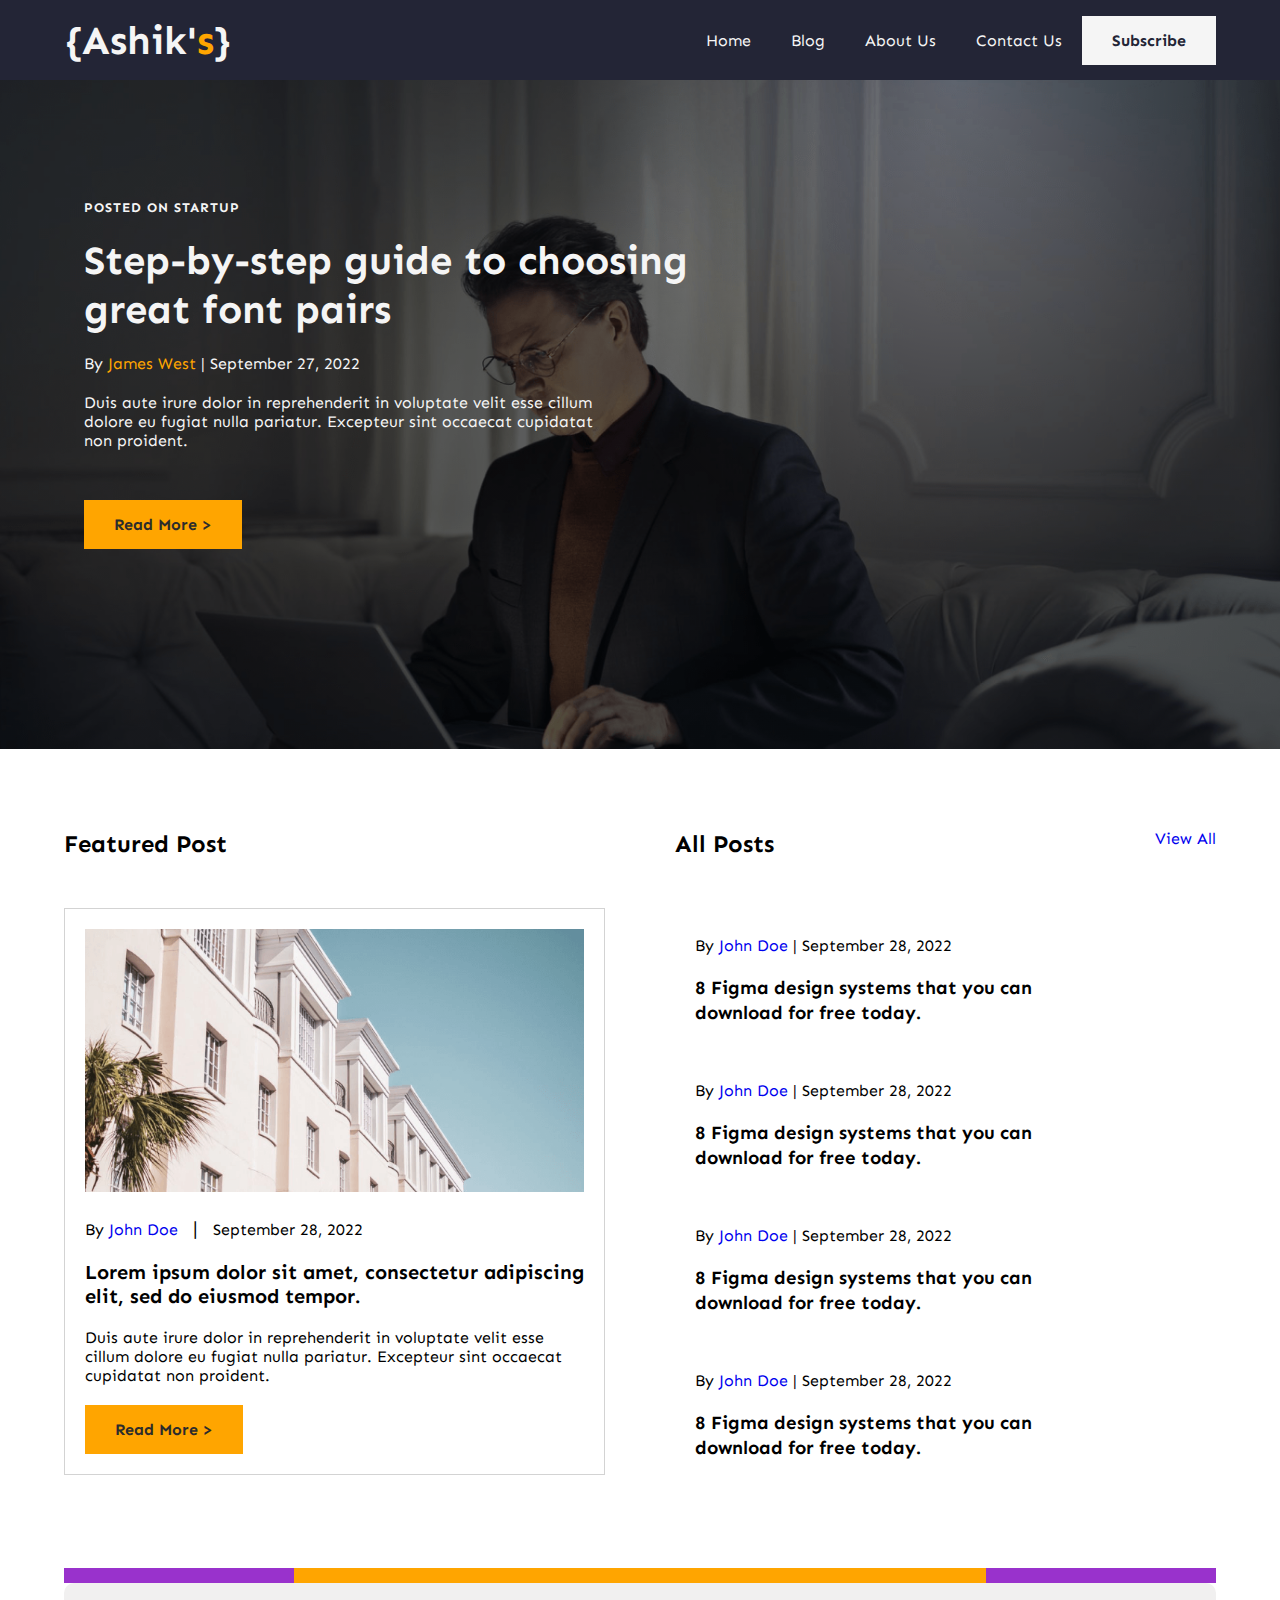
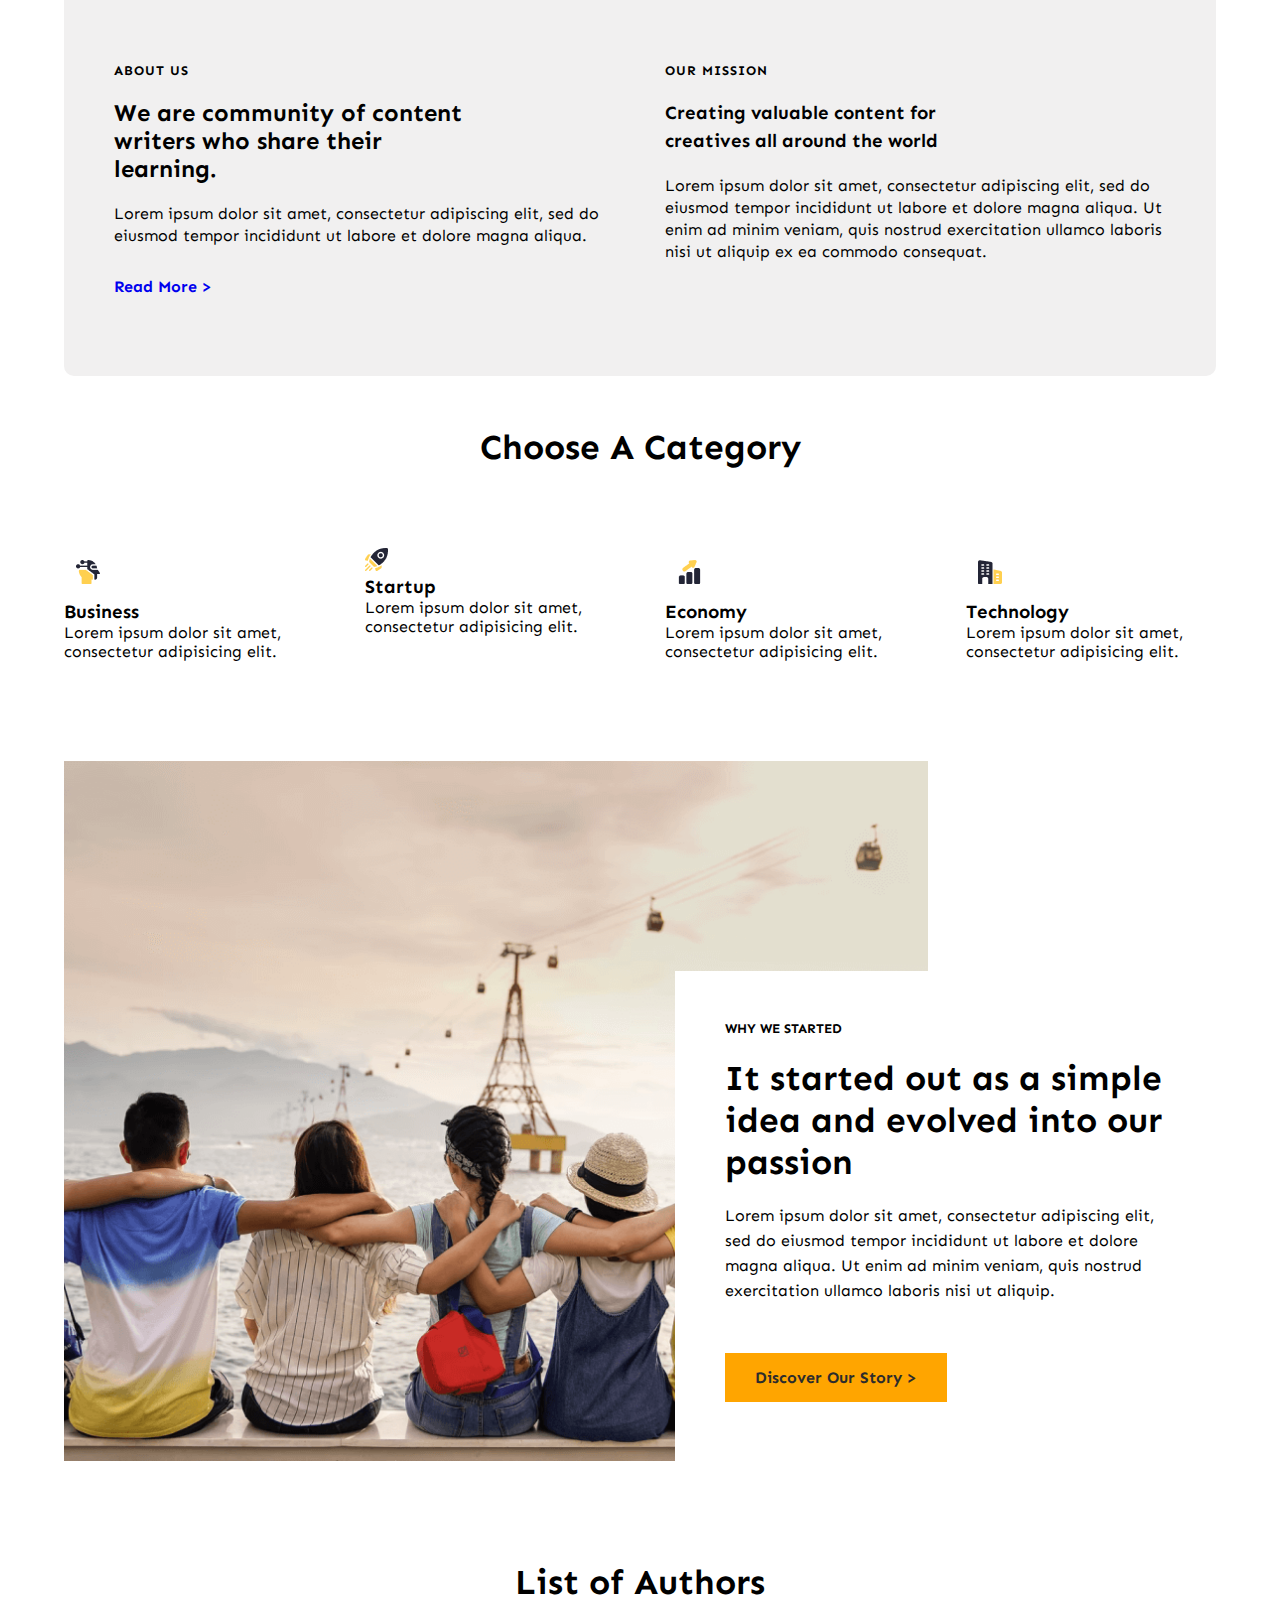
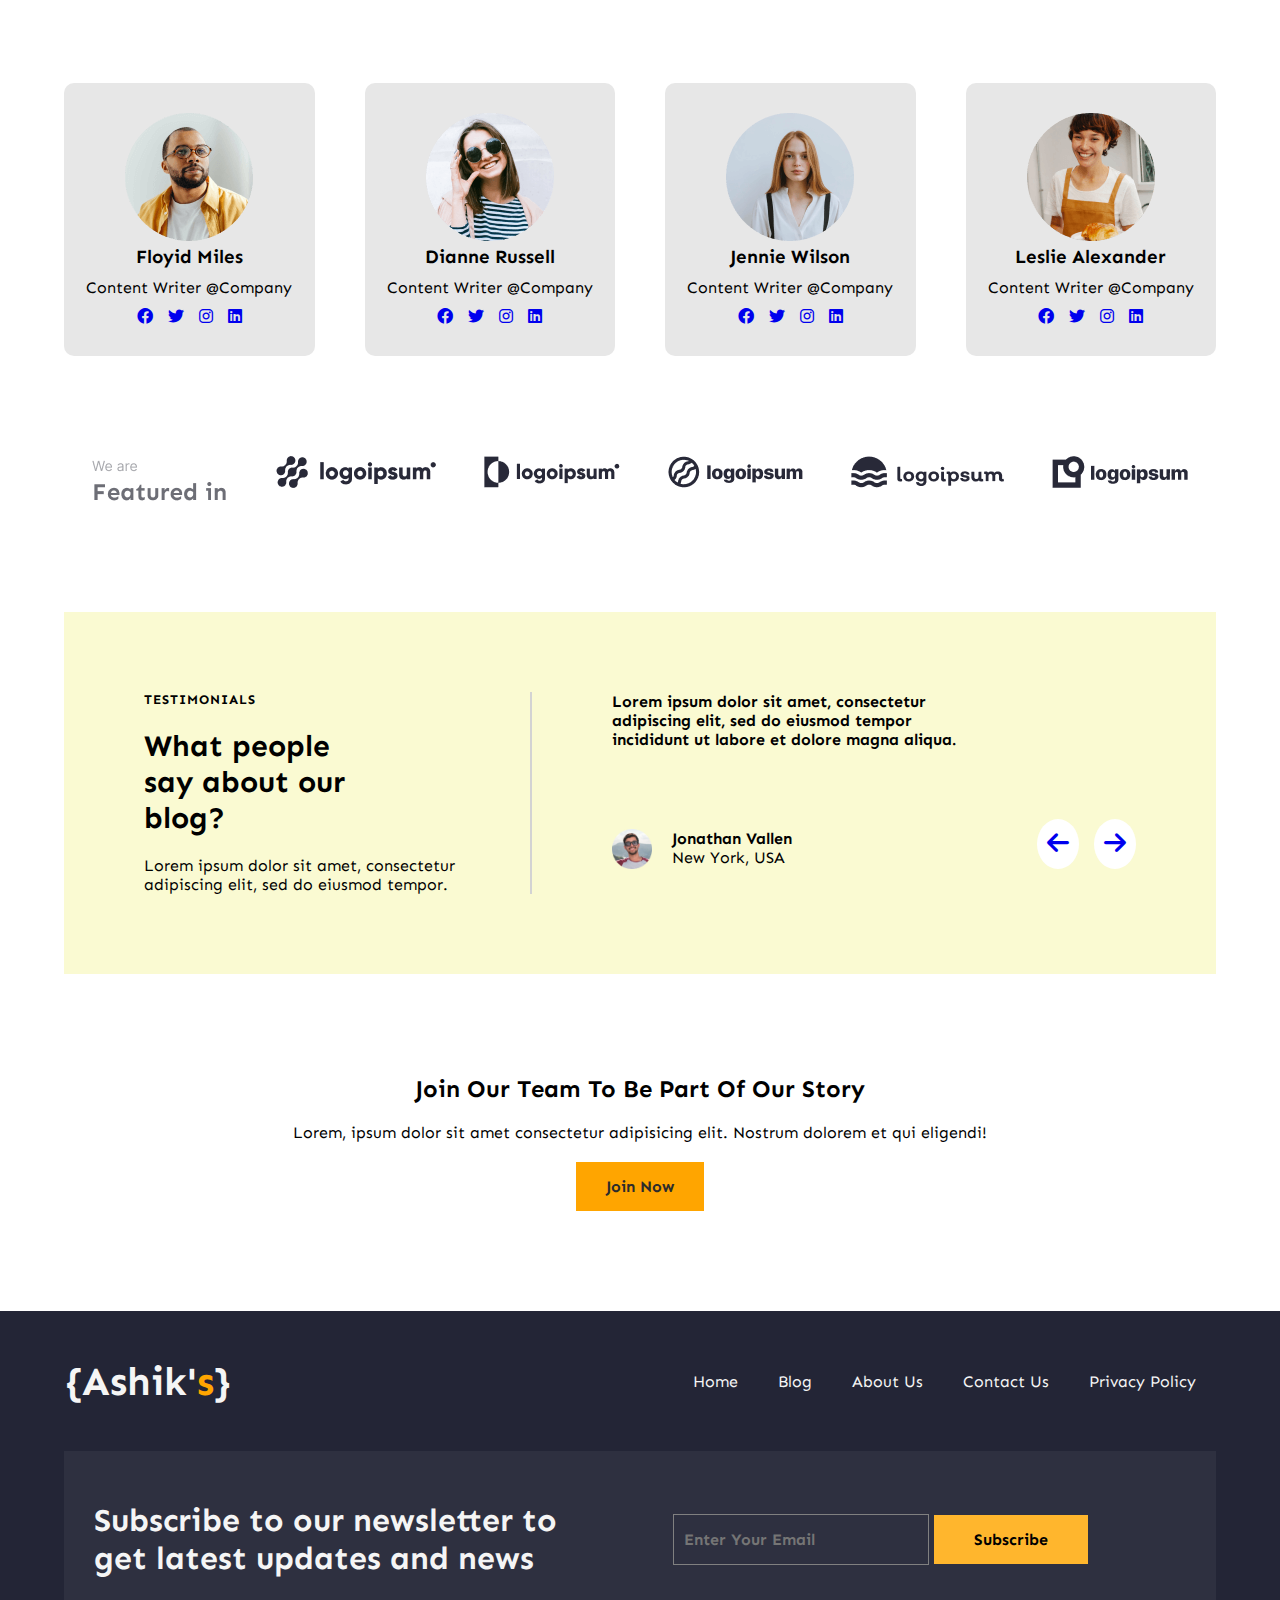
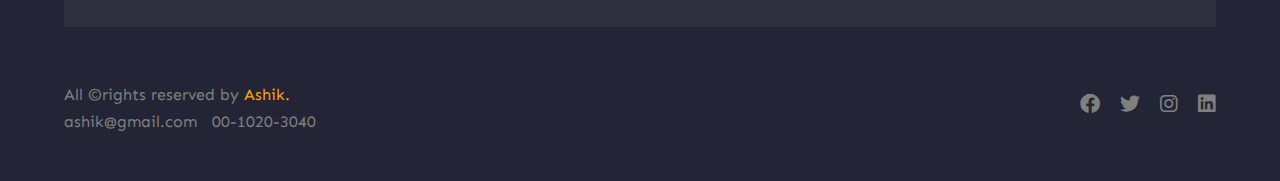
<file: index.html>
<!DOCTYPE html>
<html lang="en">
<head>
    <meta charset="UTF-8">
    <meta http-equiv="X-UA-Compatible" content="IE=edge">
    <meta name="viewport" content="width=device-width, initial-scale=1.0">
    <title>Home Page</title>
    <link rel="shortcut icon" href="img/favicon.ico" type="image/x-icon">
    <link rel="stylesheet" href="css/all.min.css">
    <link rel="stylesheet" href="css/style.css">
    <link rel="stylesheet" href="css/responsive.css">
</head>
<body>
    <header>
        <nav>
            <div class="container">
                <div class="navbar">
                    <input type="checkbox" id="toggler">
                    <div class="nav-left">
                        <div class="logo">
                            <h2>{Ashik'<span>s</span>}</h2>
                        </div>
                    </div>
                    <div class="nav-right">
                        <ul class=".nav">
                            <li><a href="index.html">Home</a></li>
                            <li><a href="blog.html">Blog</a></li>
                            <li><a href="about.html">About Us</a></li>
                            <li><a href="contact.html">Contact Us</a></li>
                            <li><a href="#subscribe">Subscribe</a></li>
                        </ul>
                    </div>
                    <label for="toggler"><i class="fa-solid fa-bars"></i></label>
                </div>
            </div>
        </nav>

    </header>
    
        <section id="home">
            <div class="overlay">
                <div class="container">
                    <div class="home">
                        <h5>POSTED ON STARTUP</h5>
                        <h2>Step-by-step guide to choosing great font pairs</h2>
                        <p>By <a href="author.html"><span>James West</span></a> | September 27, 2022 </p>
                        <p class="details">Duis aute irure dolor in reprehenderit in voluptate velit esse cillum dolore eu fugiat nulla pariatur. Excepteur sint occaecat cupidatat non proident.</p>
                        <a href="privacy-policy.html" class="btn">Read More ></a>
                    </div>
                </div>
            </div>
        </section>


    <main>
        <div class="container">

            <section id="post">
                <div class="post">
                    <div class="post-left">
                        <h2>Featured Post</h2>
                        <div class="feature-post">
                            <div class="f-p-img">
                                <img src="img/home/white-concrete-building-1838640.png" alt="">
                            </div>
                            <p>By <a href="#" class="a-name">John Doe</a> <span>|</span> September 28, 2022</p>
                            <h3>Lorem ipsum dolor sit amet, consectetur adipiscing elit, sed do eiusmod tempor.</h3>
                            <p>Duis aute irure dolor in reprehenderit in voluptate velit esse cillum dolore eu fugiat nulla pariatur. Excepteur sint occaecat cupidatat non proident.</p>
                            <a href="blog-post.html" class="btn">Read More ></a>
                        </div>
                    </div>

                    <div class="post-right">
                        <div class="post-right-top">
                            <h2>All Posts</h2>
                            <a href="#">View All</a>
                        </div>

                        <div class="post-right-bottom">
                            <div class="posts">
                                <p>By <a href="#" class="a-name">John Doe</a> <span>|</span> September 28, 2022</p>
                                <h3>8 Figma design systems that you can download for free today.</h3>
                            </div>
                            <div class="posts">
                                <p>By <a href="#" class="a-name">John Doe</a> <span>|</span> September 28, 2022</p>
                                <h3>8 Figma design systems that you can download for free today.</h3>
                            </div>
                            <div class="posts">
                                <p>By <a href="#" class="a-name">John Doe</a> <span>|</span> September 28, 2022</p>
                                <h3>8 Figma design systems that you can download for free today.</h3>
                            </div>
                            <div class="posts">
                                <p>By <a href="#" class="a-name">John Doe</a> <span>|</span> September 28, 2022</p>
                                <h3>8 Figma design systems that you can download for free today.</h3>
                            </div>
                        </div>
                    </div>
                </div>
            </section>

            <section id="about">
                <div class="about">
                    <div class="about-top">
                        <div></div>
                        <div></div>
                        <div></div>
                    </div>
                    <div class="about-bottom">
                        <div class="about-bottom-left">
                            <h5>ABOUT US</h5>
                            <h2>We are community of content writers who share their learning.</h2>
                            <p>Lorem ipsum dolor sit amet, consectetur adipiscing elit, sed do eiusmod tempor incididunt ut labore et dolore magna aliqua.</p>
                            <a href="#">Read More ></a>
                        </div>
                        <div class="about-bottom-right">
                            <h5>OUR MISSION</h5>
                            <H3>Creating valuable content for creatives all around the world</H3>
                            <P>Lorem ipsum dolor sit amet, consectetur adipiscing elit, sed do eiusmod tempor incididunt ut labore et dolore magna aliqua. Ut enim ad minim veniam, quis nostrud exercitation ullamco laboris nisi ut aliquip ex ea commodo consequat.</P>
                        </div>
                    </div>
                </div>
            </section>

            <section id="h-category">
                <div class="h-category">
                    <h2>Choose A Category</h2>
                    <div class="categories-items">
                        <div class="categories c-one">
                            <img src="img/home/icon/business-and-trade 1.png" alt="">
                            <h3>Business</h3>
                            <p>Lorem ipsum dolor sit amet, consectetur adipisicing elit.</p>
                        </div>
    
                        <div class="categories c-two">
                            <img src="img/home/icon/Icon.png" alt="">
                            <h3>Startup</h3>
                            <p>Lorem ipsum dolor sit amet, consectetur adipisicing elit.</p>
                        </div>
    
                        <div class="categories c-three">
                            <img src="img/home/icon/icon (2).png" alt="">
                            <h3>Economy</h3>
                            <p>Lorem ipsum dolor sit amet, consectetur adipisicing elit.</p>
                        </div>
    
                        <div class="categories c-four">
                            <img src="img/home/icon/Icon (1).png" alt="">
                            <h3>Technology</h3>
                            <p>Lorem ipsum dolor sit amet, consectetur adipisicing elit.</p>
                        </div>
                    </div>
                </div>
            </section>

            <section id="group">
                <div class="group">
                    <div class="group-left">
                        <img src="img/home/close-up-photography-of-man-wearing-sunglasses-1212984.png" alt="">
                    </div>
                    <div class="group-right">
                        <h5>WHY WE STARTED</h5>
                        <h2>It started out as a simple idea and evolved into our passion</h2>
                        <p>Lorem ipsum dolor sit amet, consectetur adipiscing elit, sed do eiusmod tempor incididunt ut labore et dolore magna aliqua. Ut enim ad minim veniam, quis nostrud exercitation ullamco laboris nisi ut aliquip.</p>
                        <a href="#" class="btn">Discover Our Story ></a>
                    </div>
                </div>
            </section>

            <section id="authors">
                <div class="authors">
                    <h2>List of Authors</h2>
                    <div class="authors-group">
                        <div class="author a-one">
                            <img src="img/home/author 01.png" alt="">
                            <h3>Floyid Miles</h3>
                            <p>Content Writer @Company</p>
                            <ul>
                                <li><a href="#"><i class="fa-brands fa-facebook"></i></a></li>
                                <li><a href="#"><i class="fa-brands fa-twitter"></i></a></li>
                                <li><a href="#"><i class="fa-brands fa-instagram"></i></a></li>
                                <li><a href="#"><i class="fa-brands fa-linkedin"></i></a></li>
                            </ul>
                        </div>
                        <div class="author a-two">
                            <img src="img/home/author 02.png" alt="">
                            <h3>Dianne Russell</h3>
                            <p>Content Writer @Company</p>
                            <ul>
                                <li><a href="#"><i class="fa-brands fa-facebook"></i></a></li>
                                <li><a href="#"><i class="fa-brands fa-twitter"></i></a></li>
                                <li><a href="#"><i class="fa-brands fa-instagram"></i></a></li>
                                <li><a href="#"><i class="fa-brands fa-linkedin"></i></a></li>
                            </ul>
                        </div>
                        <div class="author a-three">
                            <img src="img/home/author03.png" alt="">
                            <h3>Jennie Wilson</h3>
                            <p>Content Writer @Company</p>
                            <ul>
                                <li><a href="#"><i class="fa-brands fa-facebook"></i></a></li>
                                <li><a href="#"><i class="fa-brands fa-twitter"></i></a></li>
                                <li><a href="#"><i class="fa-brands fa-instagram"></i></a></li>
                                <li><a href="#"><i class="fa-brands fa-linkedin"></i></a></li>
                            </ul>
                        </div>
                        <div class="author a-four">
                            <img src="img/home/author04.png" alt="">
                            <h3>Leslie Alexander</h3>
                            <p>Content Writer @Company</p>
                            <ul>
                                <li><a href="#"><i class="fa-brands fa-facebook"></i></a></li>
                                <li><a href="#"><i class="fa-brands fa-twitter"></i></a></li>
                                <li><a href="#"><i class="fa-brands fa-instagram"></i></a></li>
                                <li><a href="#"><i class="fa-brands fa-linkedin"></i></a></li>
                            </ul>
                        </div>
                    </div>
                </div>
            </section>

            <section id="c-logo">
                <div class="c-logo">
                    <ul>
                        <li>  
                            <img src="img/home/logo/Featured in.png" alt="">
                        </li>
                        <li>
                            <img src="img/home/logo/Logo 1.png" alt="">
                        </li>
                        <li>
                            <img src="img/home/logo/Logo 2.png" alt="">
                        </li>
                        <li>
                            <img src="img/home/logo/Logo 3.png" alt="">
                        </li>
                        <li>
                            <img src="img/home/logo/Logo 4.png" alt="">
                        </li>
                        <li>
                            <img src="img/home/logo/Logo 5.png" alt="">
                        </li>
                    </ul>
                </div>
            </section>

            <section id="testimonials">
                <div class="testimonials">
                    <div class="testimonial-left">
                        <h5>TESTIMONIALS</h5>
                        <H3>What people say about our blog?</H3>
                        <p>Lorem ipsum dolor sit amet, consectetur adipiscing elit, sed do eiusmod tempor.</p>
                    </div>
                    <div class="testimonial-right">
                        <div class="testimonial-right-top">
                            <h4>Lorem ipsum dolor sit amet, consectetur adipiscing elit, sed do eiusmod tempor incididunt ut labore et dolore magna aliqua.</h4>
                        </div>
                        <div class="testimonial-right-bottom">
                            <div class="profile">
                                <img src="img/home/Profile picture.png" alt="">
                                <div class="name">
                                    <h4>Jonathan Vallen</h4>
                                    <p>New York, USA</p>
                                </div>
                            </div>
                            <div class="arrow">
                               <a href="#"><i class="fa-solid fa-arrow-left"></i></a>
                               &nbsp 
                               <a href="#"><i class="fa-solid fa-arrow-right"></i></a>
                            </div>
                        </div>
                    </div>
                </div>
            </section>

            <section id="join">
                <div class="join">
                    <h2>Join Our Team To Be Part Of Our Story</h2>
                    <p>Lorem, ipsum dolor sit amet consectetur adipisicing elit. Nostrum dolorem et qui eligendi!</p>
                    <a href="login-register.html" class="btn">Join Now</a>
                </div>
            </section>

        </div>


    </main>


    <footer>
        <div class="container">
            <nav>
                <div class="navbar">
                    <div class="nav-left">
                        <div class="logo">
                            <h2>{Ashik'<span>s</span>}</h2>
                        </div>
                    </div>
                    <div class="nav-right">
                        <ul class=".nav">
                            <li><a href="index.html">Home</a></li>
                            <li><a href="blog.html">Blog</a></li>
                            <li><a href="about.html">About Us</a></li>
                            <li><a href="contact.html">Contact Us</a></li>
                            <li><a href="privacy-policy.html">Privacy Policy</a></li>
                        </ul>
                    </div>
                </div>
            </nav>

            <div id="subscribe">
                <div class="subscribe">
                    <div class="sub-left">
                        <h3>Subscribe to our newsletter to get latest updates and news</h3>
                    </div>
                    <div class="sub-right">
                        <input type="text" placeholder="Enter Your Email">
                        <input type="submit" value="Subscribe">
                    </div>
                </div>
            </div>

            <div class="footer-bottom">
                <div class="f-b-left">
                    <p>All &copyrights reserved by <span>Ashik.</span></p>
                    <span>ashik@gmail.com</span> <span>00-1020-3040</span>
                </div>
                <div class="f-b-right">
                    <ul>
                        <li><a href="#"><i class="fa-brands fa-facebook"></i></a></li>
                        <li><a href="#"><i class="fa-brands fa-twitter"></i></a></li>
                        <li><a href="#"><i class="fa-brands fa-instagram"></i></a></li>
                        <li><a href="#"><i class="fa-brands fa-linkedin"></i></a></li>
                    </ul>
                </div>
            </div>

        </div>

    </footer>
</body>
</html>
</file>
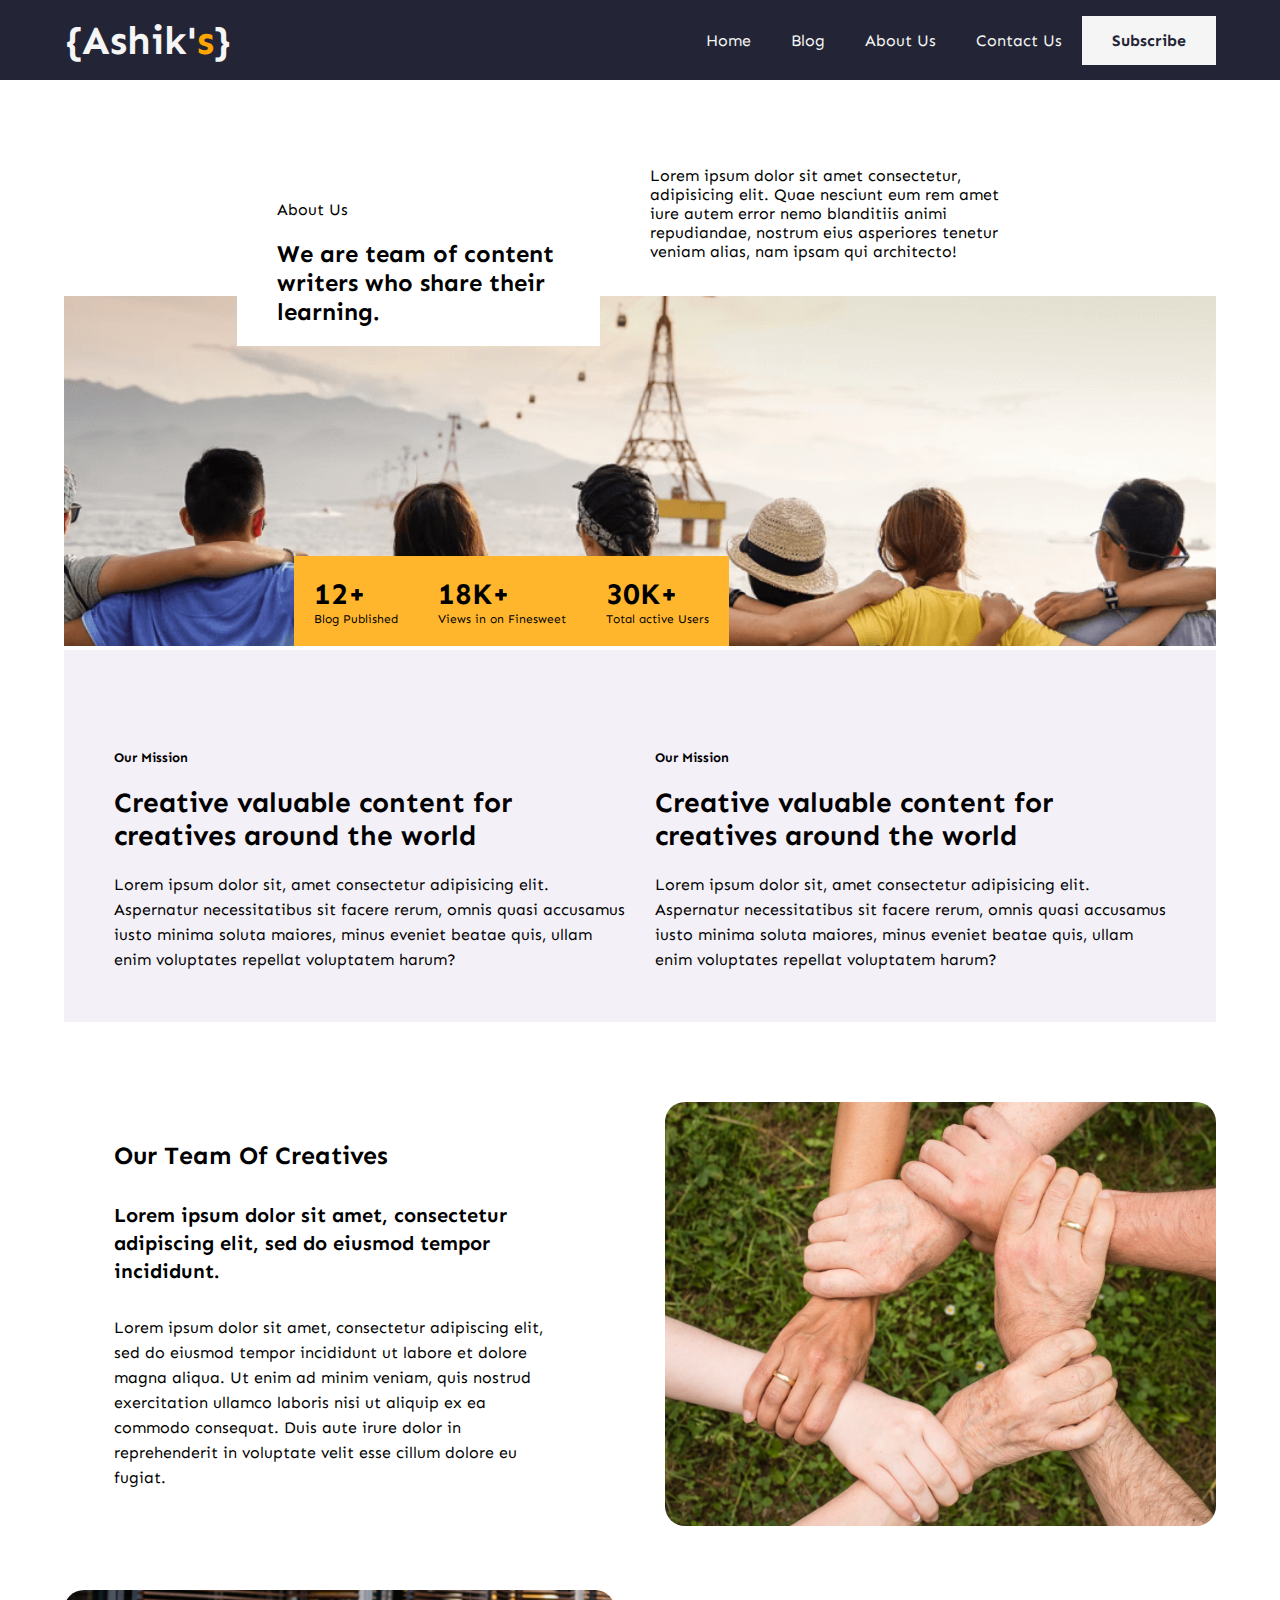
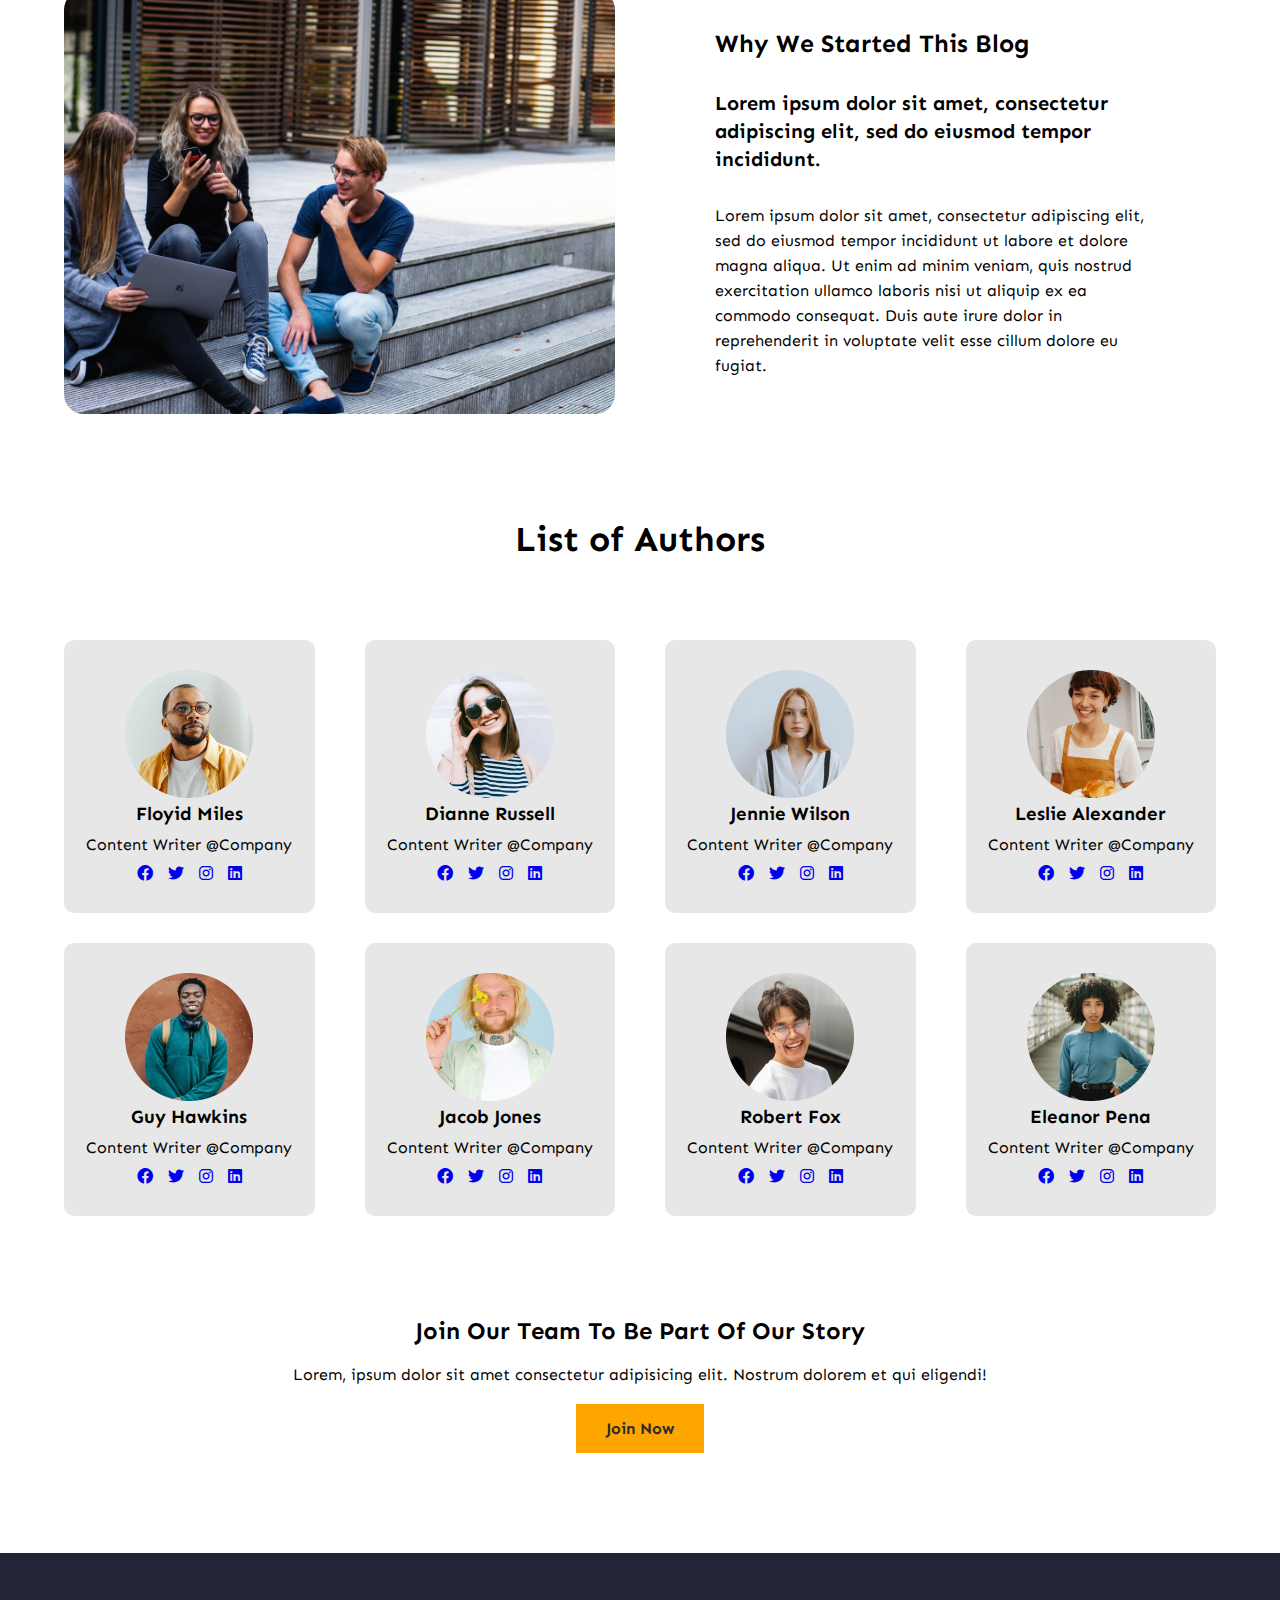
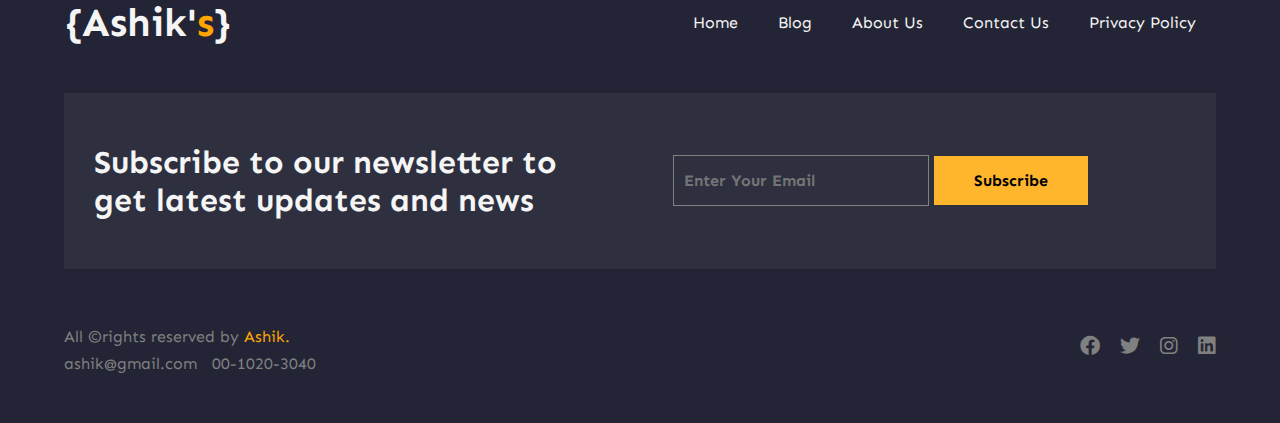
<file: about.html>
<!DOCTYPE html>
<html lang="en">
<head>
    <meta charset="UTF-8">
    <meta http-equiv="X-UA-Compatible" content="IE=edge">
    <meta name="viewport" content="width=device-width, initial-scale=1.0">
    <title>Home Page</title>
    <link rel="shortcut icon" href="img/favicon.ico" type="image/x-icon">
    <link rel="stylesheet" href="css/all.min.css">
    <link rel="stylesheet" href="css/style.css">
    <link rel="stylesheet" href="css/responsive.css">
</head>
<body>
    <header>
        <nav>
            <div class="container">
                <div class="navbar">
                    <input type="checkbox" id="toggler">
                    <div class="nav-left">
                        <div class="logo">
                            <h2>{Ashik'<span>s</span>}</h2>
                        </div>
                    </div>
                    <div class="nav-right">
                        <ul class=".nav">
                            <li><a href="index.html">Home</a></li>
                            <li><a href="blog.html">Blog</a></li>
                            <li><a href="about.html">About Us</a></li>
                            <li><a href="contact.html">Contact Us</a></li>
                            <li><a href="#subscribe">Subscribe</a></li>
                        </ul>
                    </div>
                    <label for="toggler"><i class="fa-solid fa-bars"></i></label>
                </div>
            </div>
        </nav>
    </header>


    <main>
        <div class="container">
            <section id="about">
                <div class="about">
                    <div class="a-top">
                        <div class="at-left">
                            <p>About Us</p>
                            <h2>We are team of content writers who share their learning.</h2>
                        </div>
                        <div class="at-right">
                            <p>Lorem ipsum dolor sit amet consectetur, adipisicing elit. Quae nesciunt eum rem amet iure autem error nemo blanditiis animi repudiandae, nostrum eius asperiores tenetur veniam alias, nam ipsam qui architecto!</p>
                        </div>
                    </div>

                    <div class="a-middle">
                        <img src="img/home/close-up-photography-of-man-wearing-sunglasses-1212984.png" alt="">
                        <div class="countdown">
                            <div class="count-one count"> 
                                <h3>12+</h3>
                                <p>Blog Published</p>
                            </div>
                            <div class="count-two count">
                                <h3>18K+</h3>
                                <p>Views in on Finesweet</p>
                            </div>
                            <div class="count-three count">
                                <h3>30K+</h3>
                                <p>Total active Users</p>
                            </div>
                        </div>
                    </div>

                    <div class="a-bottom">
                        <div class="a-bottom-left">
                            <h5>Our Mission</h5>
                            <h3>Creative valuable content for creatives around the world</h3>
                            <p>Lorem ipsum dolor sit, amet consectetur adipisicing elit. Aspernatur necessitatibus sit facere rerum, omnis quasi accusamus iusto minima soluta maiores, minus eveniet beatae quis, ullam enim voluptates repellat voluptatem harum?</p>
                        </div>
                        <div class="a-bottom-right">
                            <h5>Our Mission</h5>
                            <h3>Creative valuable content for creatives around the world</h3>
                            <p>Lorem ipsum dolor sit, amet consectetur adipisicing elit. Aspernatur necessitatibus sit facere rerum, omnis quasi accusamus iusto minima soluta maiores, minus eveniet beatae quis, ullam enim voluptates repellat voluptatem harum?</p>
                        </div>
                    </div>
                </div>
            </section>

            <section id="team">
                <div class="team">
                    <div class="team-top">
                        <div class="team-top-left">
                            <h3>Our Team Of Creatives</h3>
                            <h4>Lorem ipsum dolor sit amet, consectetur adipiscing elit, sed do eiusmod tempor incididunt.</h4>
                            <p>Lorem ipsum dolor sit amet, consectetur adipiscing elit, sed do eiusmod tempor incididunt ut labore et dolore magna aliqua. Ut enim ad minim veniam, quis nostrud exercitation ullamco laboris nisi ut aliquip ex ea commodo consequat. Duis aute irure dolor in reprehenderit in voluptate velit esse cillum dolore eu fugiat.</p>
                        </div>
                        <div class="team-top-right">
                            <img src="img/about/ground-group-growth-hands-461049.png" alt="">
                        </div>
                    </div>
                    <div class="team-bottom">
                        <div class="team-bottom-left">
                            <img src="img/about/three-persons-sitting-on-the-stairs-talking-with-each-other-1438072.png" alt="">
                        </div>
                        <div class="team-bottom-right">
                            <h3>Why We Started This Blog</h3>
                            <h4>Lorem ipsum dolor sit amet, consectetur adipiscing elit, sed do eiusmod tempor incididunt.</h4>
                            <p>Lorem ipsum dolor sit amet, consectetur adipiscing elit, sed do eiusmod tempor incididunt ut labore et dolore magna aliqua. Ut enim ad minim veniam, quis nostrud exercitation ullamco laboris nisi ut aliquip ex ea commodo consequat. Duis aute irure dolor in reprehenderit in voluptate velit esse cillum dolore eu fugiat.</p>
                        </div>
                    </div>
                </div>
            </section>

            <section id="authors">
                <div class="authors">
                    <h2>List of Authors</h2>
                    <div class="authors-group">
                        <div class="author a-one">
                            <img src="img/home/author 01.png" alt="">
                            <h3>Floyid Miles</h3>
                            <p>Content Writer @Company</p>
                            <ul>
                                <li><a href="#"><i class="fa-brands fa-facebook"></i></a></li>
                                <li><a href="#"><i class="fa-brands fa-twitter"></i></a></li>
                                <li><a href="#"><i class="fa-brands fa-instagram"></i></a></li>
                                <li><a href="#"><i class="fa-brands fa-linkedin"></i></a></li>
                            </ul>
                        </div>
                        <div class="author a-two">
                            <img src="img/home/author 02.png" alt="">
                            <h3>Dianne Russell</h3>
                            <p>Content Writer @Company</p>
                            <ul>
                                <li><a href="#"><i class="fa-brands fa-facebook"></i></a></li>
                                <li><a href="#"><i class="fa-brands fa-twitter"></i></a></li>
                                <li><a href="#"><i class="fa-brands fa-instagram"></i></a></li>
                                <li><a href="#"><i class="fa-brands fa-linkedin"></i></a></li>
                            </ul>
                        </div>
                        <div class="author a-three">
                            <img src="img/home/author03.png" alt="">
                            <h3>Jennie Wilson</h3>
                            <p>Content Writer @Company</p>
                            <ul>
                                <li><a href="#"><i class="fa-brands fa-facebook"></i></a></li>
                                <li><a href="#"><i class="fa-brands fa-twitter"></i></a></li>
                                <li><a href="#"><i class="fa-brands fa-instagram"></i></a></li>
                                <li><a href="#"><i class="fa-brands fa-linkedin"></i></a></li>
                            </ul>
                        </div>
                        <div class="author a-four">
                            <img src="img/home/author04.png" alt="">
                            <h3>Leslie Alexander</h3>
                            <p>Content Writer @Company</p>
                            <ul>
                                <li><a href="#"><i class="fa-brands fa-facebook"></i></a></li>
                                <li><a href="#"><i class="fa-brands fa-twitter"></i></a></li>
                                <li><a href="#"><i class="fa-brands fa-instagram"></i></a></li>
                                <li><a href="#"><i class="fa-brands fa-linkedin"></i></a></li>
                            </ul>
                        </div>
                        <div class="author a-five">
                            <img src="img/about/author05.png" alt="">
                            <h3>Guy Hawkins</h3>
                            <p>Content Writer @Company</p>
                            <ul>
                                <li><a href="#"><i class="fa-brands fa-facebook"></i></a></li>
                                <li><a href="#"><i class="fa-brands fa-twitter"></i></a></li>
                                <li><a href="#"><i class="fa-brands fa-instagram"></i></a></li>
                                <li><a href="#"><i class="fa-brands fa-linkedin"></i></a></li>
                            </ul>
                        </div>
                        <div class="author a-six">
                            <img src="img/about/author06.png" alt="">
                            <h3>Jacob Jones</h3>
                            <p>Content Writer @Company</p>
                            <ul>
                                <li><a href="#"><i class="fa-brands fa-facebook"></i></a></li>
                                <li><a href="#"><i class="fa-brands fa-twitter"></i></a></li>
                                <li><a href="#"><i class="fa-brands fa-instagram"></i></a></li>
                                <li><a href="#"><i class="fa-brands fa-linkedin"></i></a></li>
                            </ul>
                        </div>
                        <div class="author a-seven">
                            <img src="img/about/author07.png" alt="">
                            <h3>Robert Fox</h3>
                            <p>Content Writer @Company</p>
                            <ul>
                                <li><a href="#"><i class="fa-brands fa-facebook"></i></a></li>
                                <li><a href="#"><i class="fa-brands fa-twitter"></i></a></li>
                                <li><a href="#"><i class="fa-brands fa-instagram"></i></a></li>
                                <li><a href="#"><i class="fa-brands fa-linkedin"></i></a></li>
                            </ul>
                        </div>
                        <div class="author a-eight">
                            <img src="img/about/author08.png" alt="">
                            <h3>Eleanor Pena</h3>
                            <p>Content Writer @Company</p>
                            <ul>
                                <li><a href="#"><i class="fa-brands fa-facebook"></i></a></li>
                                <li><a href="#"><i class="fa-brands fa-twitter"></i></a></li>
                                <li><a href="#"><i class="fa-brands fa-instagram"></i></a></li>
                                <li><a href="#"><i class="fa-brands fa-linkedin"></i></a></li>
                            </ul>
                        </div>
                    </div>
                </div>
            </section>

            <section id="join">
                <div class="join">
                    <h2>Join Our Team To Be Part Of Our Story</h2>
                    <p>Lorem, ipsum dolor sit amet consectetur adipisicing elit. Nostrum dolorem et qui eligendi!</p>
                    <a href="login-register.html" class="btn">Join Now</a>
                </div>
            </section>
        </div>

    </main>


    <footer>
        <div class="container">
            <nav>
                <div class="navbar">
                    <div class="nav-left">
                        <div class="logo">
                            <h2>{Ashik'<span>s</span>}</h2>
                        </div>
                    </div>
                    <div class="nav-right">
                        <ul class=".nav">
                            <li><a href="index.html">Home</a></li>
                            <li><a href="blog.html">Blog</a></li>
                            <li><a href="about.html">About Us</a></li>
                            <li><a href="contact.html">Contact Us</a></li>
                            <li><a href="privacy-policy.html">Privacy Policy</a></li>
                        </ul>
                    </div>
                </div>
            </nav>

            <div class="subscribe">
                <div class="sub-left">
                    <h3>Subscribe to our newsletter to get latest updates and news</h3>
                </div>
                <div class="sub-right">
                    <input type="text" placeholder="Enter Your Email">
                    <input type="submit" value="Subscribe">
                </div>
            </div>

            <div class="footer-bottom">
                <div class="f-b-left">
                    <p>All &copyrights reserved by <span>Ashik.</span></p>
                    <span>ashik@gmail.com</span> <span>00-1020-3040</span>
                </div>
                <div class="f-b-right">
                    <ul>
                        <li><a href="#"><i class="fa-brands fa-facebook"></i></a></li>
                        <li><a href="#"><i class="fa-brands fa-twitter"></i></a></li>
                        <li><a href="#"><i class="fa-brands fa-instagram"></i></a></li>
                        <li><a href="#"><i class="fa-brands fa-linkedin"></i></a></li>
                    </ul>
                </div>
            </div>

        </div>

    </footer>
</body>
</html>
</file>
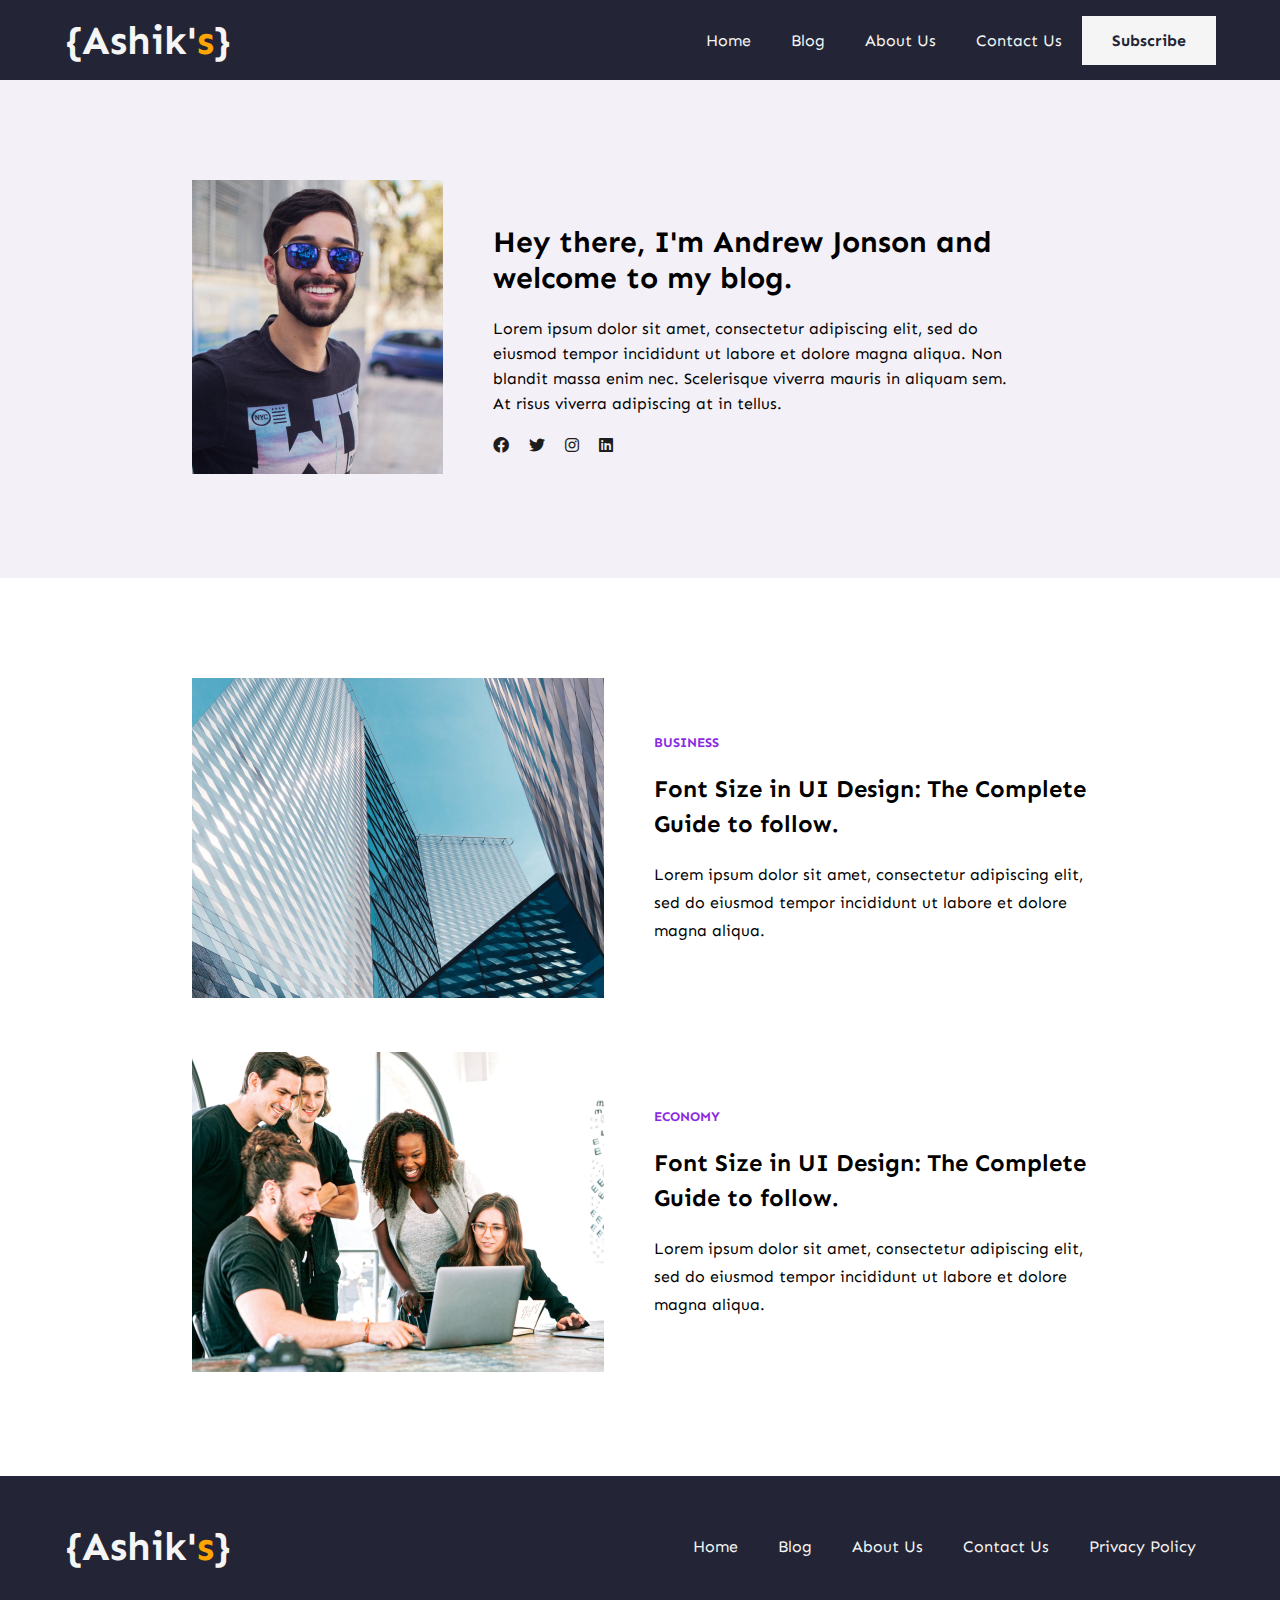
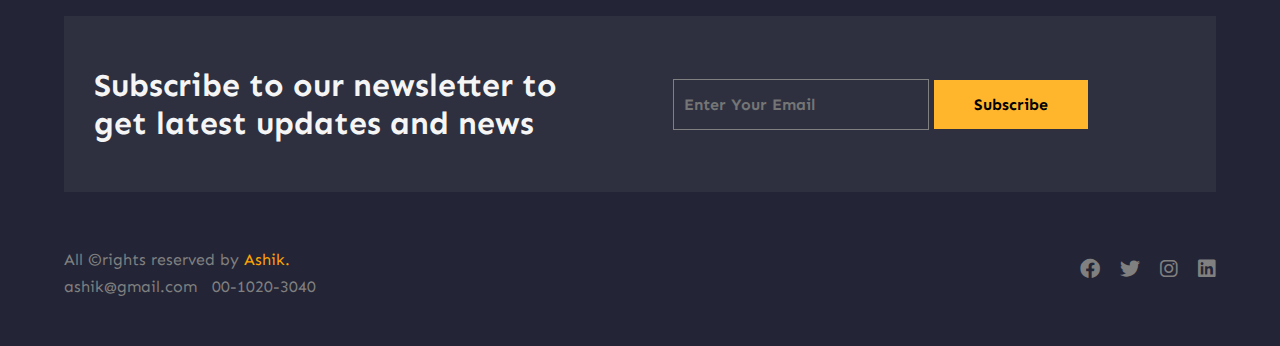
<file: author.html>
<!DOCTYPE html>
<html lang="en">
<head>
    <meta charset="UTF-8">
    <meta http-equiv="X-UA-Compatible" content="IE=edge">
    <meta name="viewport" content="width=device-width, initial-scale=1.0">
    <title>Category Page</title>
    <link rel="shortcut icon" href="img/favicon.ico" type="image/x-icon">
    <link rel="stylesheet" href="css/all.min.css">
    <link rel="stylesheet" href="css/style.css">
    <link rel="stylesheet" href="css/responsive.css">
</head>
<body>
    <header>
        <nav>
            <div class="container">
                <div class="navbar">
                    <input type="checkbox" id="toggler">
                    <div class="nav-left">
                        <div class="logo">
                            <h2>{Ashik'<span>s</span>}</h2>
                        </div>
                    </div>
                    <div class="nav-right">
                        <ul class=".nav">
                            <li><a href="index.html">Home</a></li>
                            <li><a href="blog.html">Blog</a></li>
                            <li><a href="about.html">About Us</a></li>
                            <li><a href="contact.html">Contact Us</a></li>
                            <li><a href="#subscribe">Subscribe</a></li>
                        </ul>
                    </div>
                    <label for="toggler"><i class="fa-solid fa-bars"></i></label>
                </div>
            </div>
        </nav>

    </header>

    <main>
        <section id="main-author">
            <div class="main-author">
                <div class="main-author-top">
                    <div class="container main-author-container">
                        <div class="mat">
                            <div class="mat-left">
                                <img src="img/author/close-up-photography-of-man-wearing-sunglasses-1212984.png" alt="">
                            </div>
                            <div class="mat-right">
                                <h2>Hey there, I'm Andrew Jonson and welcome to my blog.</h2>
                                <p>Lorem ipsum dolor sit amet, consectetur adipiscing elit, sed do eiusmod tempor incididunt ut labore et dolore magna aliqua. Non blandit massa enim nec. Scelerisque viverra mauris in aliquam sem. At risus viverra adipiscing at in tellus.</p>
                                <ul>
                                    <li><a href="#"><i class="fa-brands fa-facebook"></i></a></li>
                                    <li><a href="#"><i class="fa-brands fa-twitter"></i></a></li>
                                    <li><a href="#"><i class="fa-brands fa-instagram"></i></a></li>
                                    <li><a href="#"><i class="fa-brands fa-linkedin"></i></a></li>
                                </ul>
                            </div>
                        </div>
                    </div>
                </div>

                <div class="main-author-bottom">
                    <div class="container main-author-container">
                        <div class="mab mab-one">
                            <div class="mab-left">
                                <img src="img/author/stained-glass-high-rise-building-1106476.png" alt="">
                            </div>
                            <div class="mab-right">
                                <h5>BUSINESS</h5>
                                <h2>Font Size in UI Design: The Complete Guide to follow.</h2>
                                <p>Lorem ipsum dolor sit amet, consectetur adipiscing elit, sed do eiusmod tempor incididunt ut labore et dolore magna aliqua.</p>
                            </div>
                        </div>

                        <div class="mab mab-two">
                            <div class="mab-left">
                                <img src="img/author/man-in-black-crew-neck-t-shirt-sitting-beside-woman-in-gray-crew-neck-t-shirt-3153201.png" alt="">
                            </div>
                            <div class="mab-right">
                                <h5>ECONOMY</h5>
                                <h2>Font Size in UI Design: The Complete Guide to follow.</h2>
                                <p>Lorem ipsum dolor sit amet, consectetur adipiscing elit, sed do eiusmod tempor incididunt ut labore et dolore magna aliqua.</p>
                            </div>
                        </div>
                    </div>
                </div>
            </div>
        </section>
        
        
    </main>
        


    
    <footer>
        <div class="container">
            <nav>
                <div class="navbar">
                    <div class="nav-left">
                        <div class="logo">
                            <h2>{Ashik'<span>s</span>}</h2>
                        </div>
                    </div>
                    <div class="nav-right">
                        <ul class=".nav">
                            <li><a href="index.html">Home</a></li>
                            <li><a href="blog.html">Blog</a></li>
                            <li><a href="about.html">About Us</a></li>
                            <li><a href="contact.html">Contact Us</a></li>
                            <li><a href="privacy-policy.html">Privacy Policy</a></li>
                        </ul>
                    </div>
                </div>
            </nav>

            <div id="subscribe">
                <div class="subscribe">
                    <div class="sub-left">
                        <h3>Subscribe to our newsletter to get latest updates and news</h3>
                    </div>
                    <div class="sub-right">
                        <input type="text" placeholder="Enter Your Email">
                        <input type="submit" value="Subscribe">
                    </div>
                </div>
            </div>

            <div class="footer-bottom">
                <div class="f-b-left">
                    <p>All &copyrights reserved by <span>Ashik.</span></p>
                    <span>ashik@gmail.com</span> <span>00-1020-3040</span>
                </div>
                <div class="f-b-right">
                    <ul>
                        <li><a href="#"><i class="fa-brands fa-facebook"></i></a></li>
                        <li><a href="#"><i class="fa-brands fa-twitter"></i></a></li>
                        <li><a href="#"><i class="fa-brands fa-instagram"></i></a></li>
                        <li><a href="#"><i class="fa-brands fa-linkedin"></i></a></li>
                    </ul>
                </div>
            </div>

        </div>

    </footer>
</body>
</html>
</file>
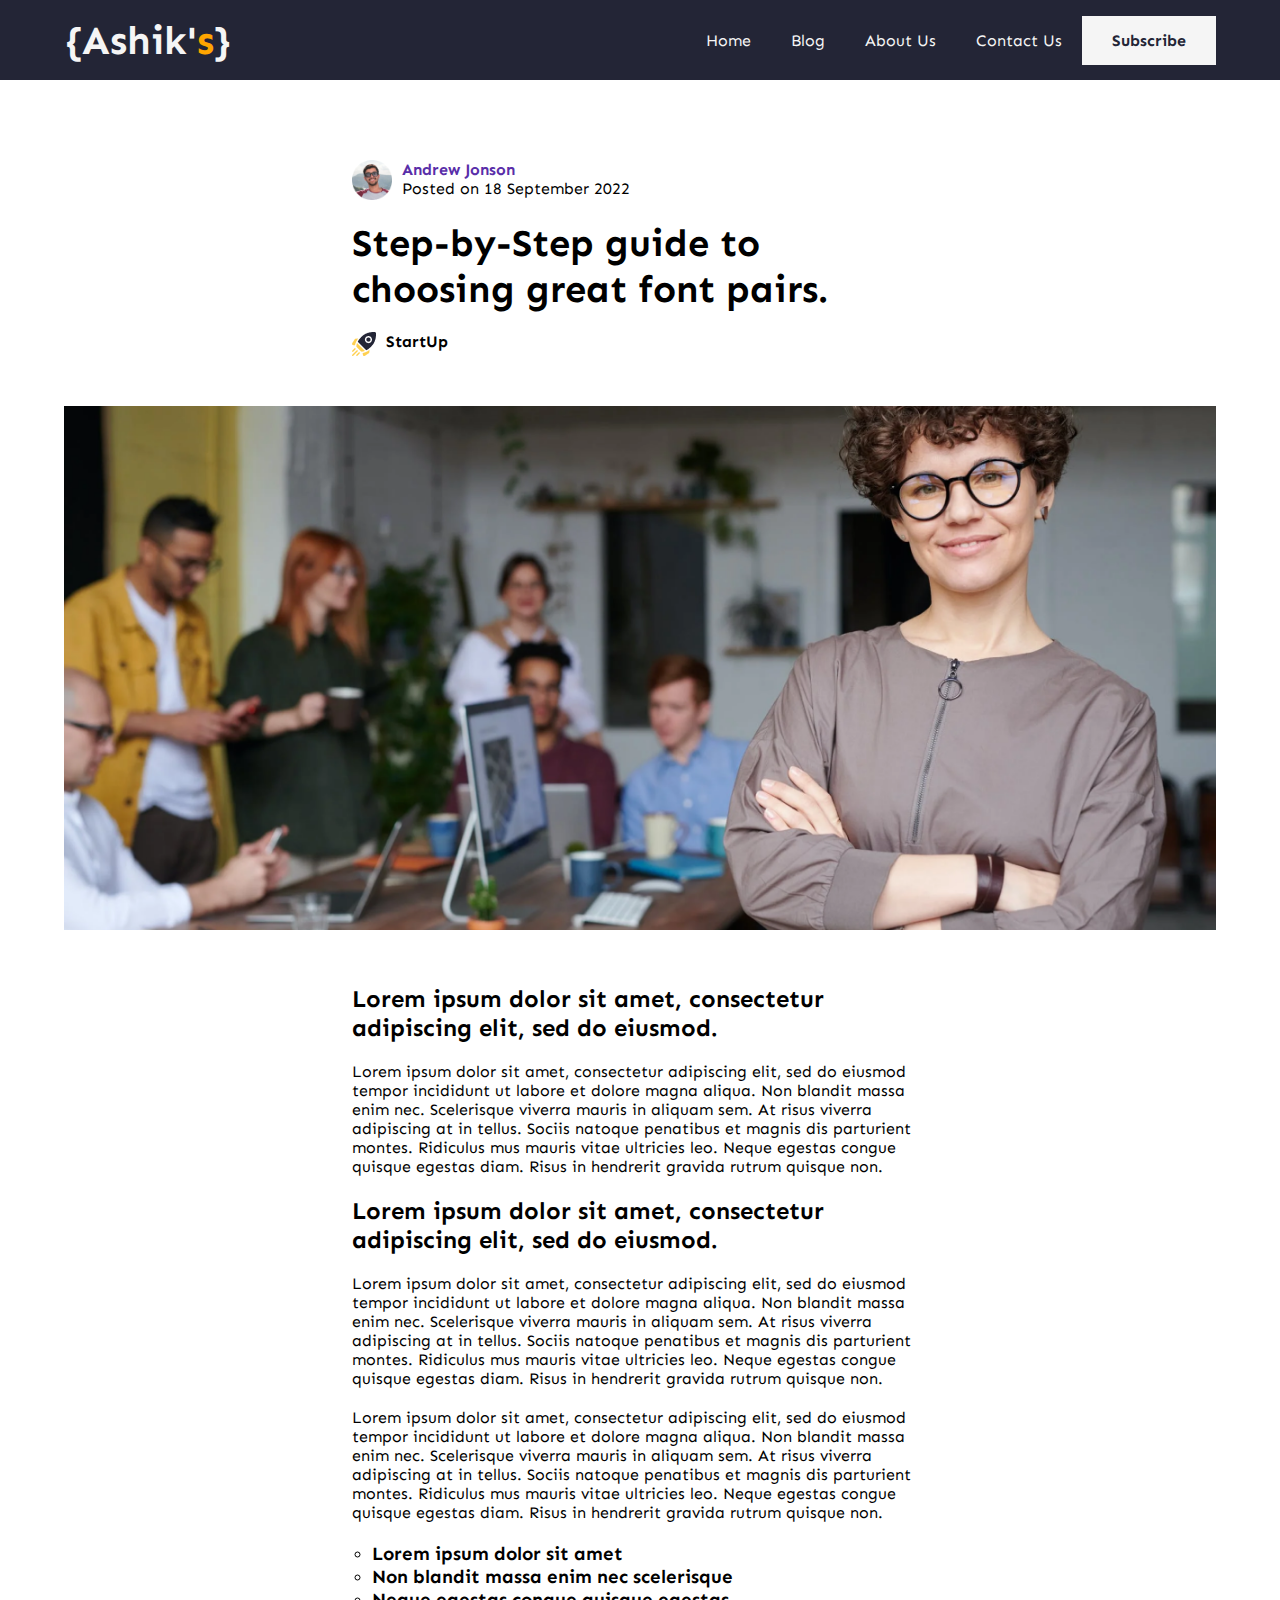
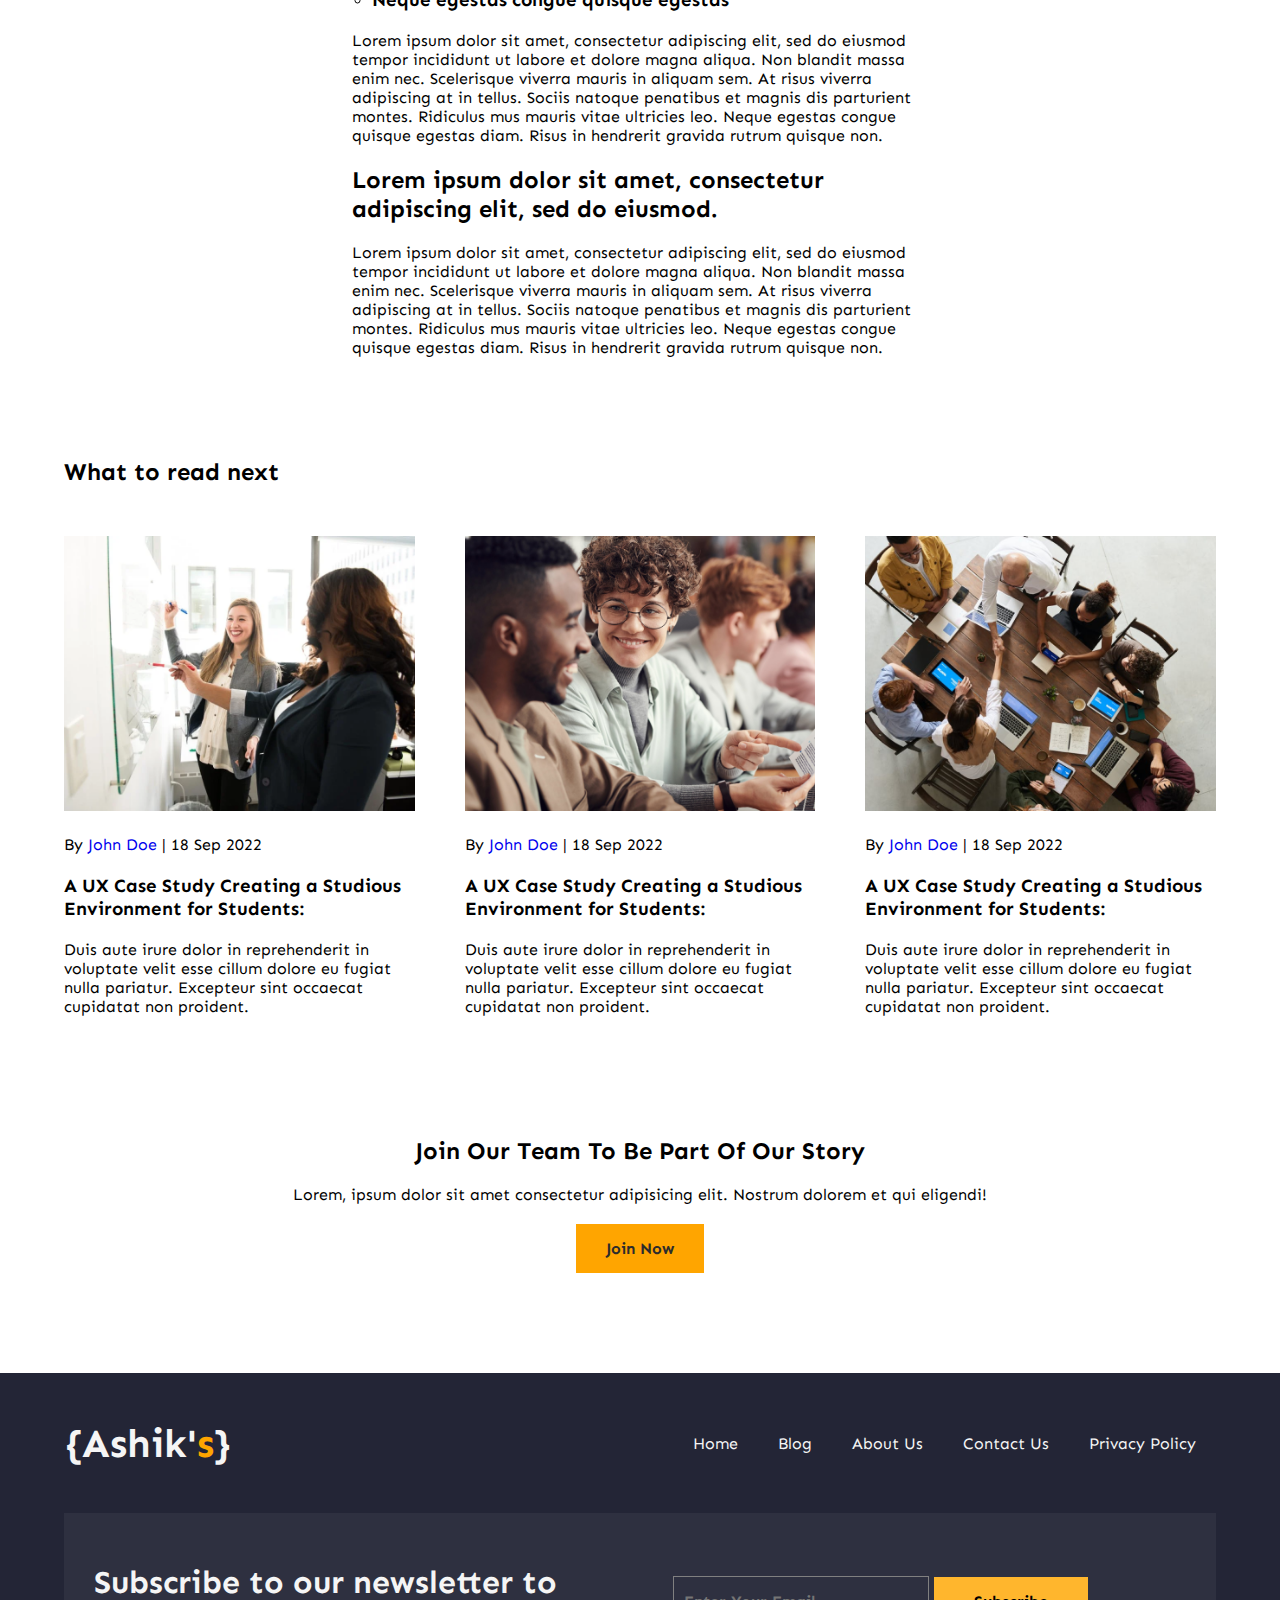
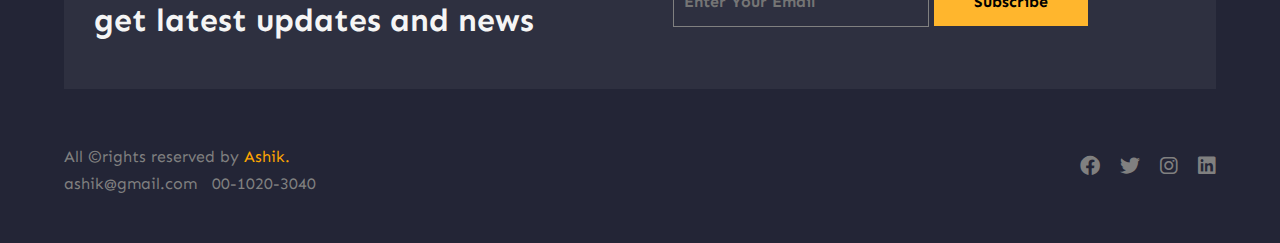
<file: blog-post.html>
<!DOCTYPE html>
<html lang="en">
<head>
    <meta charset="UTF-8">
    <meta http-equiv="X-UA-Compatible" content="IE=edge">
    <meta name="viewport" content="width=device-width, initial-scale=1.0">
    <title>Blog Post Page</title>
    <link rel="shortcut icon" href="img/favicon.ico" type="image/x-icon">
    <link rel="stylesheet" href="css/all.min.css">
    <link rel="stylesheet" href="css/style.css">
    <link rel="stylesheet" href="css/responsive.css">
</head>
<body>
    <header>
        <nav>
            <div class="container">
                <div class="navbar">
                    <input type="checkbox" id="toggler">
                    <div class="nav-left">
                        <div class="logo">
                            <h2>{Ashik'<span>s</span>}</h2>
                        </div>
                    </div>
                    <div class="nav-right">
                        <ul class=".nav">
                            <li><a href="index.html">Home</a></li>
                            <li><a href="blog.html">Blog</a></li>
                            <li><a href="about.html">About Us</a></li>
                            <li><a href="contact.html">Contact Us</a></li>
                            <li><a href="#">Subscribe</a></li>
                        </ul>
                    </div>
                    <label for="toggler"><i class="fa-solid fa-bars"></i></label>
                </div>
            </div>
        </nav>

    </header>

    <main>
        <section id="blog-post">
            <div class="container">
                <div class="blog-post-top">
                    <div class="bpt-container">
                        <div class="andrew">
                            <img src="img/blog post/Image.png" alt="">
                            <div class="andrew-name-time">
                                <h4>Andrew Jonson</h4>
                                <p>Posted on 18 September 2022</p>
                            </div>
                        </div>
                        <h2>Step-by-Step guide to choosing great font pairs.</h2>
                        <div class="category-label">
                            <img src="img/blog post/shuttle.png" alt="">
                            <h4>StartUp</h4>
                        </div>
                    </div>
                    <img src="img/blog post/photo-of-woman-wearing-eyeglasses-3184405.png" alt="">
                </div>

                <div class="blog-post-middle">
                    <h2>Lorem ipsum dolor sit amet, consectetur adipiscing elit, sed do eiusmod.</h2>

                    <p>Lorem ipsum dolor sit amet, consectetur adipiscing elit, sed do eiusmod tempor incididunt ut labore et dolore magna aliqua. Non blandit massa enim nec. Scelerisque viverra mauris in aliquam sem. At risus viverra adipiscing at in tellus. Sociis natoque penatibus et magnis dis parturient montes. Ridiculus mus mauris vitae ultricies leo. Neque egestas congue quisque egestas diam. Risus in hendrerit gravida rutrum quisque non.</p>

                    <h2>Lorem ipsum dolor sit amet, consectetur adipiscing elit, sed do eiusmod.</h2>

                    <p>Lorem ipsum dolor sit amet, consectetur adipiscing elit, sed do eiusmod tempor incididunt ut labore et dolore magna aliqua. Non blandit massa enim nec. Scelerisque viverra mauris in aliquam sem. At risus viverra adipiscing at in tellus. Sociis natoque penatibus et magnis dis parturient montes. Ridiculus mus mauris vitae ultricies leo. Neque egestas congue quisque egestas diam. Risus in hendrerit gravida rutrum quisque non.</p>

                    <p>Lorem ipsum dolor sit amet, consectetur adipiscing elit, sed do eiusmod tempor incididunt ut labore et dolore magna aliqua. Non blandit massa enim nec. Scelerisque viverra mauris in aliquam sem. At risus viverra adipiscing at in tellus. Sociis natoque penatibus et magnis dis parturient montes. Ridiculus mus mauris vitae ultricies leo. Neque egestas congue quisque egestas diam. Risus in hendrerit gravida rutrum quisque non.</p>
                    
                    <ul>
                        <li>
                            <h3>Lorem ipsum dolor sit amet</h3>
                        </li>
                        <li>
                            <h3>Non blandit massa enim nec scelerisque</h3>
                        </li>
                        <li>
                            <h3>Neque egestas congue quisque egestas</h3>
                        </li>
                    </ul>

                    <p>Lorem ipsum dolor sit amet, consectetur adipiscing elit, sed do eiusmod tempor incididunt ut labore et dolore magna aliqua. Non blandit massa enim nec. Scelerisque viverra mauris in aliquam sem. At risus viverra adipiscing at in tellus. Sociis natoque penatibus et magnis dis parturient montes. Ridiculus mus mauris vitae ultricies leo. Neque egestas congue quisque egestas diam. Risus in hendrerit gravida rutrum quisque non.</p>
                    
                    <h2>Lorem ipsum dolor sit amet, consectetur adipiscing elit, sed do eiusmod.</h2>

                    <p>Lorem ipsum dolor sit amet, consectetur adipiscing elit, sed do eiusmod tempor incididunt ut labore et dolore magna aliqua. Non blandit massa enim nec. Scelerisque viverra mauris in aliquam sem. At risus viverra adipiscing at in tellus. Sociis natoque penatibus et magnis dis parturient montes. Ridiculus mus mauris vitae ultricies leo. Neque egestas congue quisque egestas diam. Risus in hendrerit gravida rutrum quisque non.</p>
            
                </div>

                <div class="blog-post-bottom">
                    <h2>What to read next</h2>
                    <div class="other-posts">
                        <div class="other-post-one">
                            <img src="img/blog post/two-women-in-front-of-dry-erase-board-1181533.png" alt="">
                            <p>By <a href="#">John Doe</a> | 18 Sep 2022</p>
                            <h3>A UX Case Study Creating a Studious Environment for Students: </h3>
                            <p>Duis aute irure dolor in reprehenderit in voluptate velit esse cillum dolore eu fugiat nulla pariatur. Excepteur sint occaecat cupidatat non proident.</p>
                        </div>
                        <div class="other-post-two">
                            <img src="img/blog post/photo-of-woman-looking-at-man-3183173.png" alt="">
                            <p>By <a href="#">John Doe</a> | 18 Sep 2022</p>
                            <h3>A UX Case Study Creating a Studious Environment for Students: </h3>
                            <p>Duis aute irure dolor in reprehenderit in voluptate velit esse cillum dolore eu fugiat nulla pariatur. Excepteur sint occaecat cupidatat non proident.</p>
                        </div>
                        <div class="other-post-three">
                            <img src="img/blog post/photo-of-people-doing-handshakes-3183197.png" alt="">
                            <p>By <a href="#">John Doe</a> | 18 Sep 2022</p>
                            <h3>A UX Case Study Creating a Studious Environment for Students: </h3>
                            <p>Duis aute irure dolor in reprehenderit in voluptate velit esse cillum dolore eu fugiat nulla pariatur. Excepteur sint occaecat cupidatat non proident.</p>
                        </div>
                    </div>
                </div>
            </div>
        </section>

        
        <section id="join">
            <div class="container">
                <div class="join">
                    <h2>Join Our Team To Be Part Of Our Story</h2>
                    <p>Lorem, ipsum dolor sit amet consectetur adipisicing elit. Nostrum dolorem et qui eligendi!</p>
                    <a href="login-register.html" class="btn">Join Now</a>
                </div>
            </div>
        </section>
    </main>


    
    <footer>
        <div class="container">
            <nav>
                <div class="navbar">
                    <div class="nav-left">
                        <div class="logo">
                            <h2>{Ashik'<span>s</span>}</h2>
                        </div>
                    </div>
                    <div class="nav-right">
                        <ul class=".nav">
                            <li><a href="index.html">Home</a></li>
                            <li><a href="blog.html">Blog</a></li>
                            <li><a href="about.html">About Us</a></li>
                            <li><a href="contact.html">Contact Us</a></li>
                            <li><a href="privacy-policy.html">Privacy Policy</a></li>
                        </ul>
                    </div>
                </div>
            </nav>

            <div id="subscribe">
                <div class="subscribe">
                    <div class="sub-left">
                        <h3>Subscribe to our newsletter to get latest updates and news</h3>
                    </div>
                    <div class="sub-right">
                        <input type="text" placeholder="Enter Your Email">
                        <input type="submit" value="Subscribe">
                    </div>
                </div>
            </div>

            <div class="footer-bottom">
                <div class="f-b-left">
                    <p>All &copyrights reserved by <span>Ashik.</span></p>
                    <span>ashik@gmail.com</span> <span>00-1020-3040</span>
                </div>
                <div class="f-b-right">
                    <ul>
                        <li><a href="#"><i class="fa-brands fa-facebook"></i></a></li>
                        <li><a href="#"><i class="fa-brands fa-twitter"></i></a></li>
                        <li><a href="#"><i class="fa-brands fa-instagram"></i></a></li>
                        <li><a href="#"><i class="fa-brands fa-linkedin"></i></a></li>
                    </ul>
                </div>
            </div>

        </div>

    </footer>
</body>
</html>
</file>
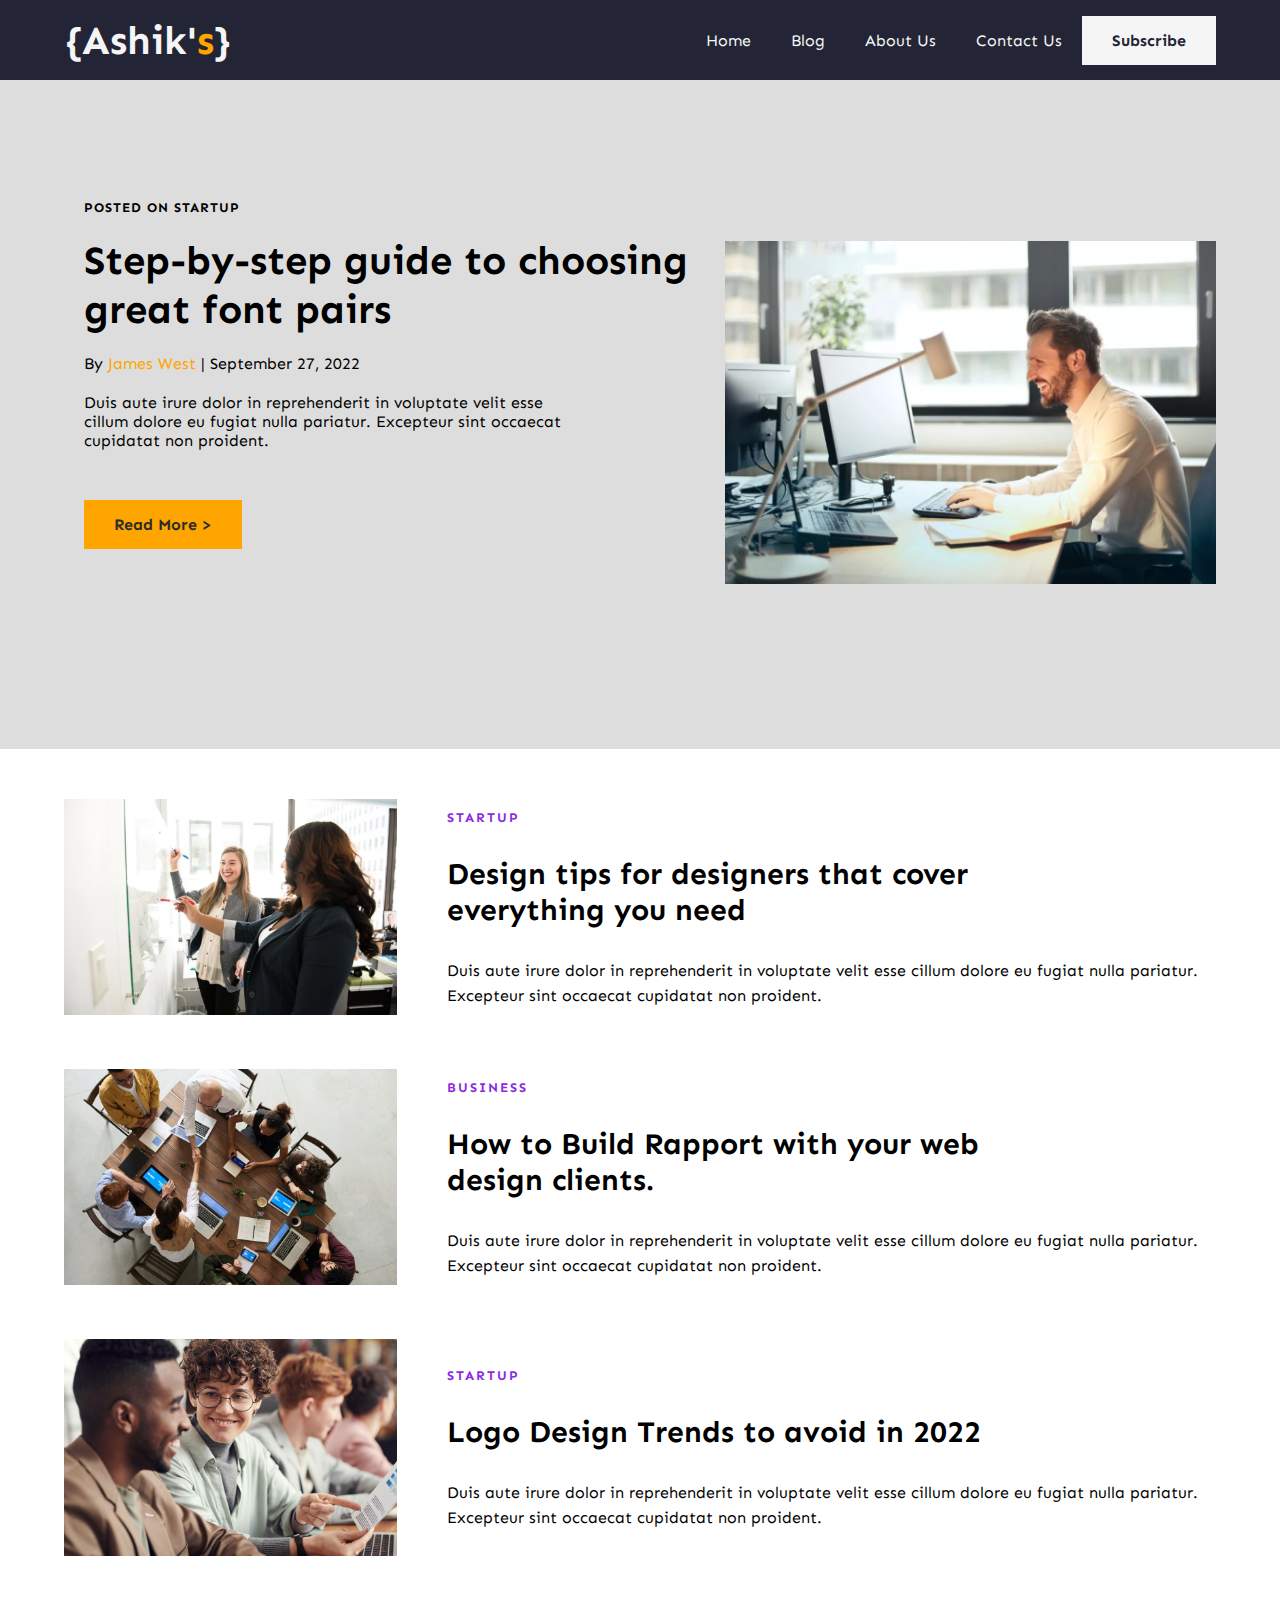
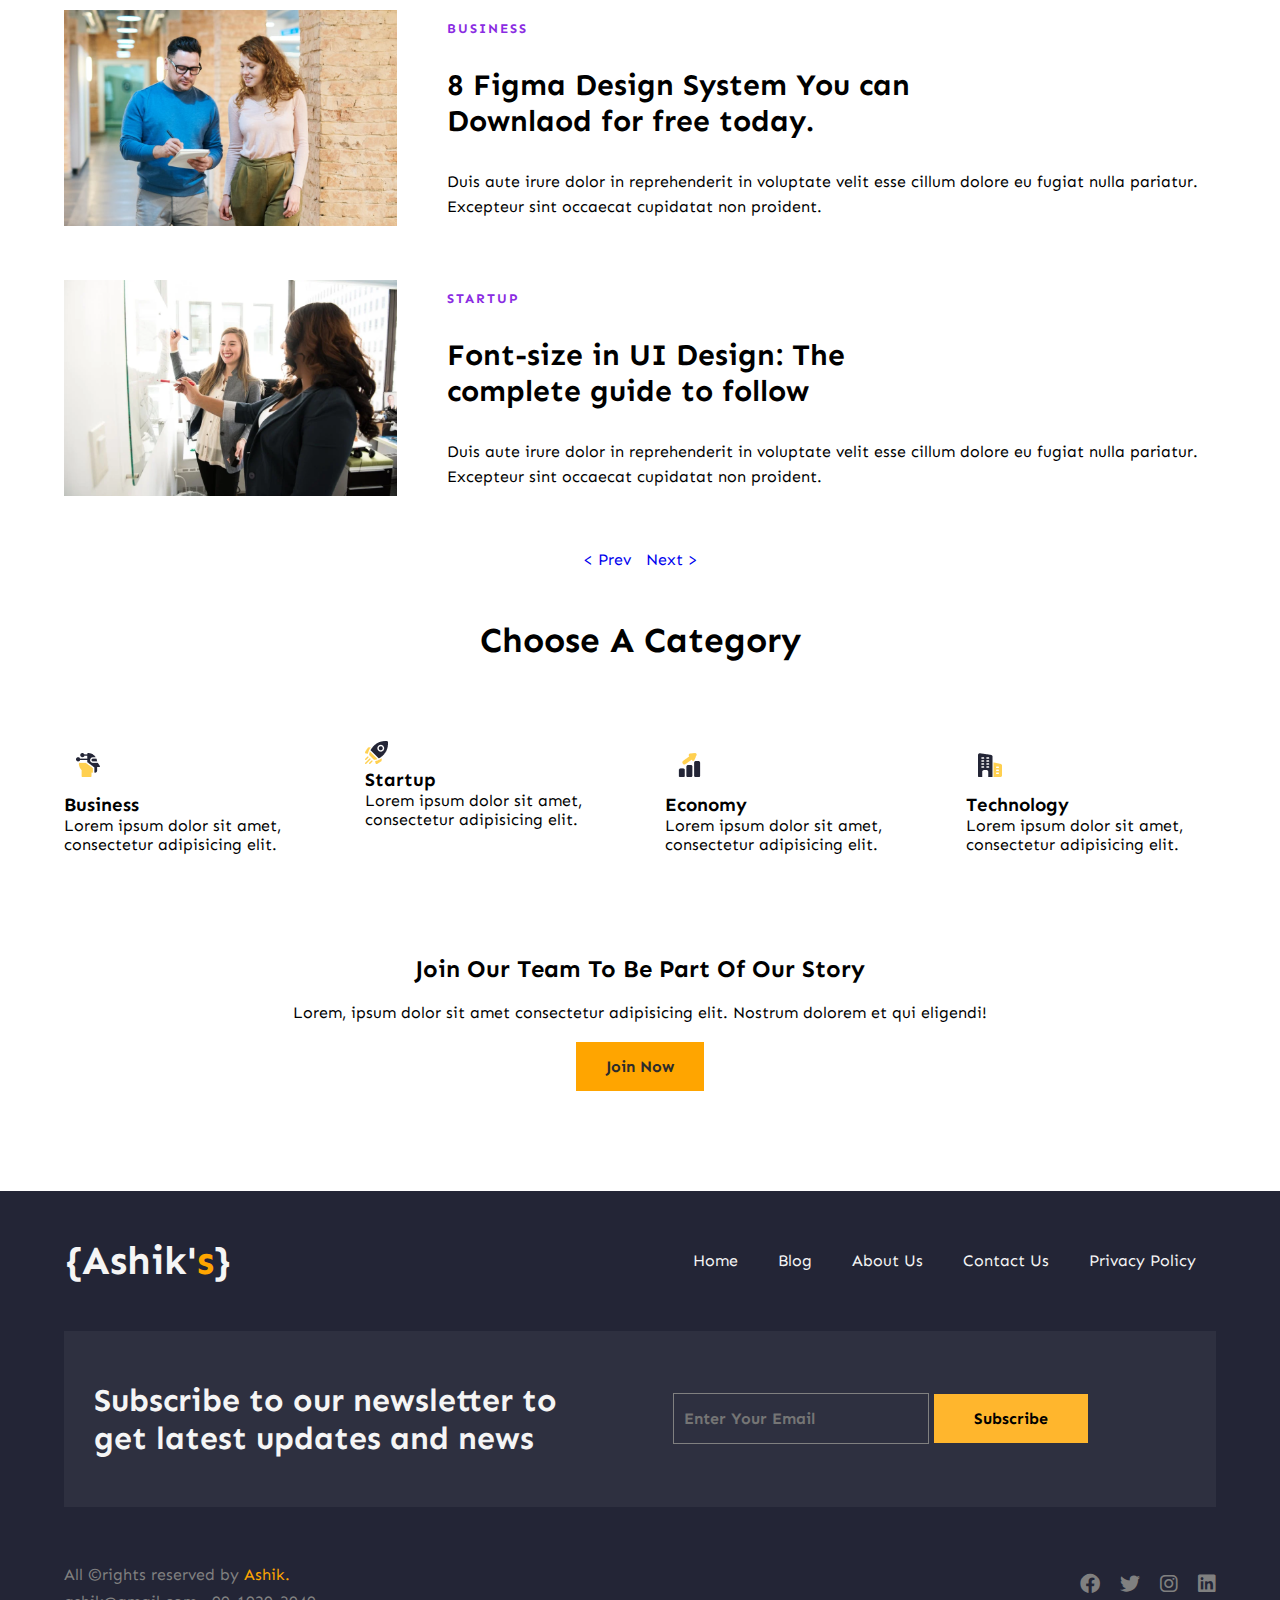
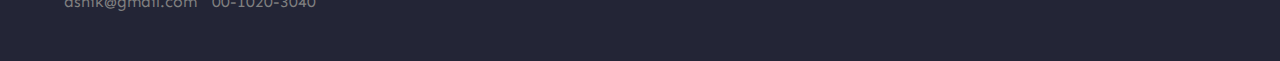
<file: blog.html>
<!DOCTYPE html>
<html lang="en">
<head>
    <meta charset="UTF-8">
    <meta http-equiv="X-UA-Compatible" content="IE=edge">
    <meta name="viewport" content="width=device-width, initial-scale=1.0">
    <title>Home Page</title>
    <link rel="shortcut icon" href="img/favicon.ico" type="image/x-icon">
    <link rel="stylesheet" href="css/all.min.css">
    <link rel="stylesheet" href="css/style.css">
    <link rel="stylesheet" href="css/responsive.css">
</head>
<body>
    <header>
        <nav>
            <div class="container">
                <div class="navbar">
                    <input type="checkbox" id="toggler">
                    <div class="nav-left">
                        <div class="logo">
                            <h2>{Ashik'<span>s</span>}</h2>
                        </div>
                    </div>
                    <div class="nav-right">
                        <ul class=".nav">
                            <li><a href="index.html">Home</a></li>
                            <li><a href="blog.html">Blog</a></li>
                            <li><a href="about.html">About Us</a></li>
                            <li><a href="contact.html">Contact Us</a></li>
                            <li><a href="#subscribe">Subscribe</a></li>
                        </ul>
                    </div>
                    <label for="toggler"><i class="fa-solid fa-bars"></i></label>
                </div>
            </div>
        </nav>
    </header>

    <section id="blog-home">
        <div class="overlay">
            <div class="container blog-container">
                <div class="home blog-home-left">
                    <h5>POSTED ON STARTUP</h5>
                    <h2>Step-by-step guide to choosing great font pairs</h2>
                    <p>By <a href="author.html"><span>James West</span></a> | September 27, 2022 </p>
                    <p class="details">Duis aute irure dolor in reprehenderit in voluptate velit esse cillum dolore eu fugiat nulla pariatur. Excepteur sint occaecat cupidatat non proident.</p>
                    <a href="blog-post.html" class="btn">Read More ></a>
                </div>
                <div class="blog-home-right">
                    <img src="img/blog/man-in-white-dress-shirt-sitting-on-black-rolling-chair-while-facing-black-computer-set-and-smiling-840996.png" alt="">
                </div>
            </div>
        </div>
    </section>

    <main>
        <div class="container">
            <section id="blog-post">
                <div class="blog-post">
                    <div class="blog-post-left">
                        <img src="img/blog/two-women-in-front-of-dry-erase-board-1181533.png" alt="">
                    </div>
                    <div class="blog-post-right">
                        <h5>STARTUP</h5>
                        <h3>Design tips for designers that cover everything you need</h3>
                        <p>Duis aute irure dolor in reprehenderit in voluptate velit esse cillum dolore eu fugiat nulla pariatur. Excepteur sint occaecat cupidatat non proident.</p>
                    </div>
                </div>
                <div class="blog-post">
                    <div class="blog-post-left">
                        <img src="img/blog/photo-of-people-doing-handshakes-3183197.png" alt="">
                    </div>
                    <div class="blog-post-right">
                        <h5>BUSINESS</h5>
                        <h3>How to Build Rapport with your web design clients.</h3>
                        <p>Duis aute irure dolor in reprehenderit in voluptate velit esse cillum dolore eu fugiat nulla pariatur. Excepteur sint occaecat cupidatat non proident.</p>
                    </div>
                </div>
                <div class="blog-post">
                    <div class="blog-post-left">
                        <img src="img/blog/photo-of-woman-looking-at-man-3183173.png" alt="">
                    </div>
                    <div class="blog-post-right">
                        <h5>STARTUP</h5>
                        <h3>Logo Design Trends to avoid in 2022</h3>
                        <p>Duis aute irure dolor in reprehenderit in voluptate velit esse cillum dolore eu fugiat nulla pariatur. Excepteur sint occaecat cupidatat non proident.</p>
                    </div>
                </div>
                <div class="blog-post">
                    <div class="blog-post-left">
                        <img src="img/blog/photo-of-people-walking-on-hallway-3182811.png" alt="">
                    </div>
                    <div class="blog-post-right">
                        <h5>BUSINESS</h5>
                        <h3>8 Figma Design System You can Downlaod for free today.</h3>
                        <p>Duis aute irure dolor in reprehenderit in voluptate velit esse cillum dolore eu fugiat nulla pariatur. Excepteur sint occaecat cupidatat non proident.</p>
                    </div>
                </div>
                <div class="blog-post">
                    <div class="blog-post-left">
                        <img src="img/blog/two-women-in-front-of-dry-erase-board-1181533.png" alt="">
                    </div>
                    <div class="blog-post-right">
                        <h5>STARTUP</h5>
                        <h3>Font-size in UI Design: The complete guide to follow</h3>
                        <p>Duis aute irure dolor in reprehenderit in voluptate velit esse cillum dolore eu fugiat nulla pariatur. Excepteur sint occaecat cupidatat non proident.</p>
                    </div>
                </div>
                <div class="blog-slide">
                    <a href="#"> < Prev </a> &nbsp <a href="#">Next ></a>
                </div>
            </section>

            <section id="b-category">
                <div class="b-category">
                    <h2>Choose A Category</h2>
                    <div class="categories-items">
                        <div class="categories c-one">
                            <img src="img/home/icon/business-and-trade 1.png" alt="">
                            <h3>Business</h3>
                            <p>Lorem ipsum dolor sit amet, consectetur adipisicing elit.</p>
                        </div>
    
                        <div class="categories c-two">
                            <img src="img/home/icon/Icon.png" alt="">
                            <h3>Startup</h3>
                            <p>Lorem ipsum dolor sit amet, consectetur adipisicing elit.</p>
                        </div>
    
                        <div class="categories c-three">
                            <img src="img/home/icon/icon (2).png" alt="">
                            <h3>Economy</h3>
                            <p>Lorem ipsum dolor sit amet, consectetur adipisicing elit.</p>
                        </div>
    
                        <div class="categories c-four">
                            <img src="img/home/icon/Icon (1).png" alt="">
                            <h3>Technology</h3>
                            <p>Lorem ipsum dolor sit amet, consectetur adipisicing elit.</p>
                        </div>
                    </div>
                </div>
            </section>

            <section id="join">
                <div class="join">
                    <h2>Join Our Team To Be Part Of Our Story</h2>
                    <p>Lorem, ipsum dolor sit amet consectetur adipisicing elit. Nostrum dolorem et qui eligendi!</p>
                    <a href="login-register.html" class="btn">Join Now</a>
                </div>
            </section>
        </div>

    </main>


    <footer>
        <div class="container">
            <nav>
                <div class="navbar">
                    <div class="nav-left">
                        <div class="logo">
                            <h2>{Ashik'<span>s</span>}</h2>
                        </div>
                    </div>
                    <div class="nav-right">
                        <ul class=".nav">
                            <li><a href="index.html">Home</a></li>
                            <li><a href="blog.html">Blog</a></li>
                            <li><a href="about.html">About Us</a></li>
                            <li><a href="contact.html">Contact Us</a></li>
                            <li><a href="privacy-policy.html">Privacy Policy</a></li>
                        </ul>
                    </div>
                </div>
            </nav>

            <div id="subscribe">
                <div class="subscribe">
                    <div class="sub-left">
                        <h3>Subscribe to our newsletter to get latest updates and news</h3>
                    </div>
                    <div class="sub-right">
                        <input type="text" placeholder="Enter Your Email">
                        <input type="submit" value="Subscribe">
                    </div>
                </div>
            </div>

            <div class="footer-bottom">
                <div class="f-b-left">
                    <p>All &copyrights reserved by <span>Ashik.</span></p>
                    <span>ashik@gmail.com</span> <span>00-1020-3040</span>
                </div>
                <div class="f-b-right">
                    <ul>
                        <li><a href="#"><i class="fa-brands fa-facebook"></i></a></li>
                        <li><a href="#"><i class="fa-brands fa-twitter"></i></a></li>
                        <li><a href="#"><i class="fa-brands fa-instagram"></i></a></li>
                        <li><a href="#"><i class="fa-brands fa-linkedin"></i></a></li>
                    </ul>
                </div>
            </div>

        </div>

    </footer>
</body>
</html>
</file>
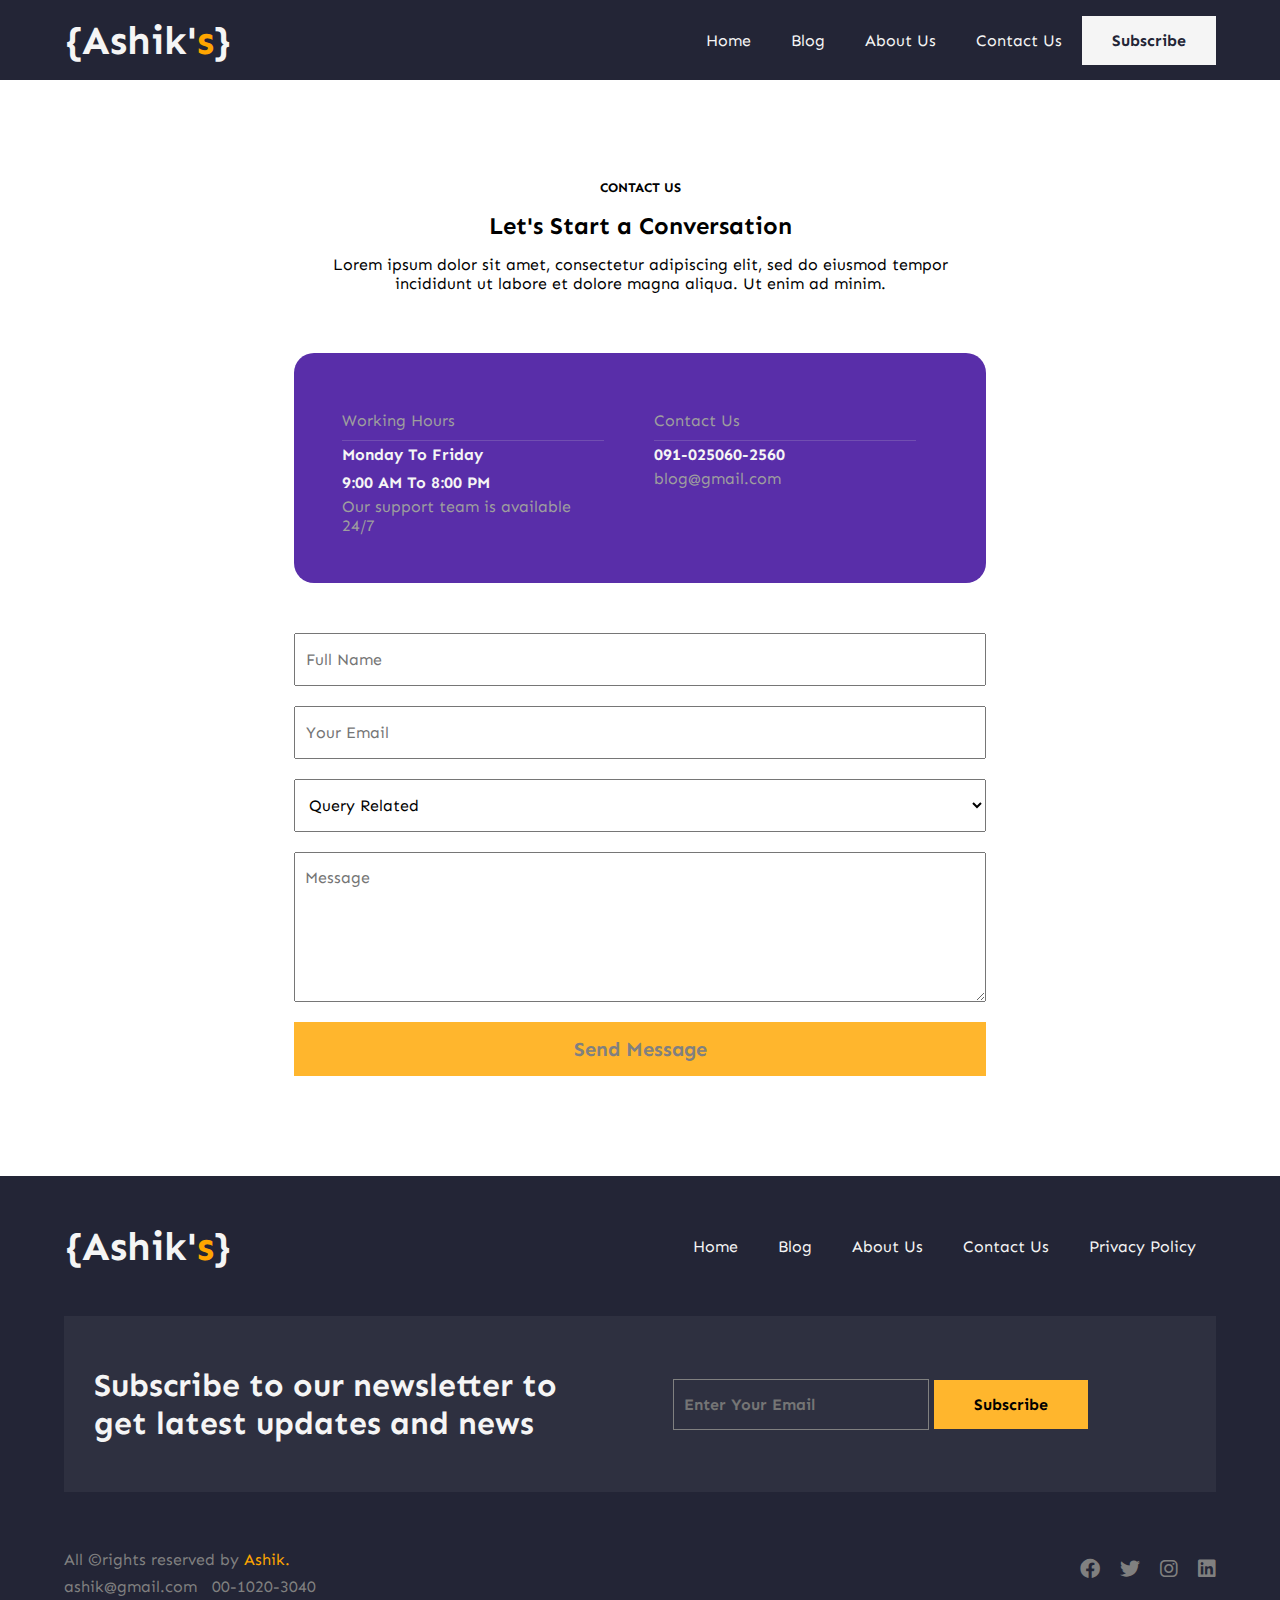
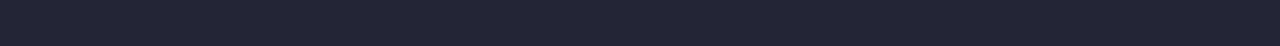
<file: contact.html>
<!DOCTYPE html>
<html lang="en">
<head>
    <meta charset="UTF-8">
    <meta http-equiv="X-UA-Compatible" content="IE=edge">
    <meta name="viewport" content="width=device-width, initial-scale=1.0">
    <title>Home Page</title>
    <link rel="shortcut icon" href="img/favicon.ico" type="image/x-icon">
    <link rel="stylesheet" href="css/all.min.css">
    <link rel="stylesheet" href="css/style.css">
    <link rel="stylesheet" href="css/responsive.css">
</head>
<body>
    <header>
        <nav>
            <div class="container">
                <div class="navbar">
                    <input type="checkbox" id="toggler">
                    <div class="nav-left">
                        <div class="logo">
                            <h2>{Ashik'<span>s</span>}</h2>
                        </div>
                    </div>
                    <div class="nav-right">
                        <ul class=".nav">
                            <li><a href="index.html">Home</a></li>
                            <li><a href="blog.html">Blog</a></li>
                            <li><a href="about.html">About Us</a></li>
                            <li><a href="contact.html">Contact Us</a></li>
                            <li><a href="#subscribe">Subscribe</a></li>
                        </ul>
                    </div>
                    <label for="toggler"><i class="fa-solid fa-bars"></i></label>
                </div>
            </div>
        </nav>
    </header>


    <main>
        <div id="contact">
            <div class="container">
                <div class="contact">
                    <div class="contact-top">
                        <h5>CONTACT US</h5>
                        <h2>Let's Start a Conversation</h2>
                        <p>Lorem ipsum dolor sit amet, consectetur adipiscing elit, sed do eiusmod tempor incididunt ut labore et dolore magna aliqua. Ut enim ad minim.</p>
                    </div>
                    <div class="contact-middle">
                        <div class="cm-left">
                            <p class="cm-p">Working Hours</p>
                            <h4>Monday To Friday <br> 9:00 AM To 8:00 PM</h4>
                            <p>Our support team is available 24/7</p>
                        </div>

                        <div class="cm-right">
                            <p class="cm-p">Contact Us</p>
                            <h4>091-025060-2560</h4>
                            <p>blog@gmail.com</p>
                        </div>
                    </div>
                    <div class="contact-bottom">
                        <form action="">
                            <input type="text" placeholder="Full Name">
                            
                            <input type="email" placeholder="Your Email">
                            
                            <select name="" id="">
                                <option value="">Query Related</option>
                                <option value="">Query Related</option>
                                <option value="">Query Related</option>
                                <option value="">Query Related</option>
                                <option value="">Query Related</option>
                            </select>
                            
                            <textarea name="" id="" placeholder="Message"></textarea>
                            
                            <input type="submit" value="Send Message">

                        </form>
                    </div>
                </div>
            </div>
        </div>

    </main>


    <footer>
        <div class="container">
            <nav>
                <div class="navbar">
                    <div class="nav-left">
                        <div class="logo">
                            <h2>{Ashik'<span>s</span>}</h2>
                        </div>
                    </div>
                    <div class="nav-right">
                        <ul class=".nav">
                            <li><a href="index.html">Home</a></li>
                            <li><a href="blog.html">Blog</a></li>
                            <li><a href="about.html">About Us</a></li>
                            <li><a href="contact.html">Contact Us</a></li>
                            <li><a href="privacy-policy.html">Privacy Policy</a></li>
                        </ul>
                    </div>
                </div>
            </nav>

            <div id="subscribe">
                <div class="subscribe">
                    <div class="sub-left">
                        <h3>Subscribe to our newsletter to get latest updates and news</h3>
                    </div>
                    <div class="sub-right">
                        <input type="text" placeholder="Enter Your Email">
                        <input type="submit" value="Subscribe">
                    </div>
                </div>
            </div>

            <div class="footer-bottom">
                <div class="f-b-left">
                    <p>All &copyrights reserved by <span>Ashik.</span></p>
                    <span>ashik@gmail.com</span> <span>00-1020-3040</span>
                </div>
                <div class="f-b-right">
                    <ul>
                        <li><a href="#"><i class="fa-brands fa-facebook"></i></a></li>
                        <li><a href="#"><i class="fa-brands fa-twitter"></i></a></li>
                        <li><a href="#"><i class="fa-brands fa-instagram"></i></a></li>
                        <li><a href="#"><i class="fa-brands fa-linkedin"></i></a></li>
                    </ul>
                </div>
            </div>

        </div>

    </footer>
</body>
</html>
</file>
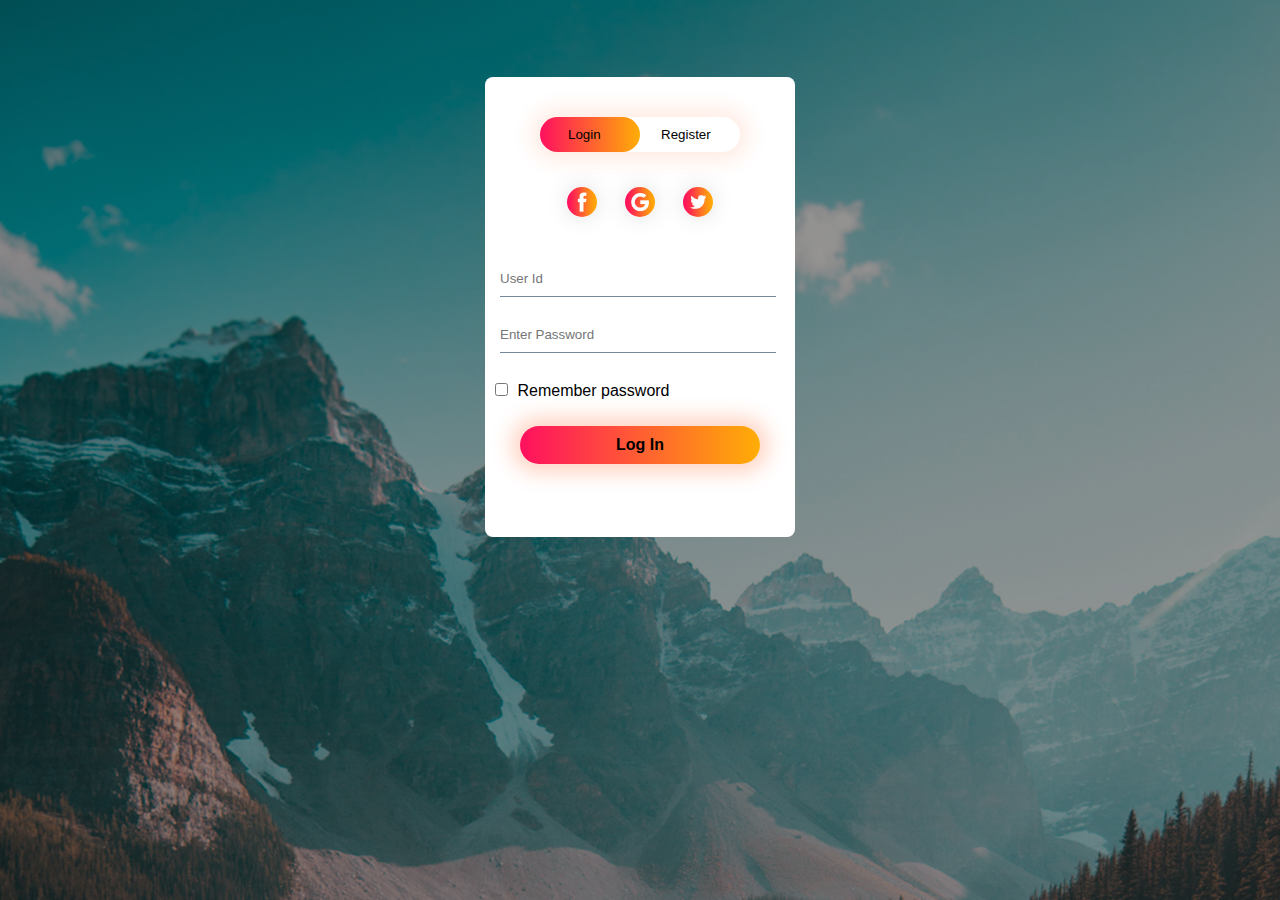
<file: login-register.html>
<!DOCTYPE html>
<html lang="en">
<head>
    <meta charset="UTF-8">
    <meta http-equiv="X-UA-Compatible" content="IE=edge">
    <meta name="viewport" content="width=device-width, initial-scale=1.0">
    <title>Login & Registration form 2</title>
    <link rel="stylesheet" href="css/login-register.css">
</head>
<body>
    <div class="area">
        <div class="form-box">
            <div class="toggle-btn">
                <div id="btns"></div>
                <button
                 class="btn" onclick="login()">Login</button>
                <button
                 class="btn" onclick="register()">Register</button>
            </div>
            <div class="social-icons">
                <img src="img/fb.png" alt="">
                <img src="img/gp.png" alt="">
                <img src="img/tw.png" alt="">
            </div>
            <form id="login" action="">
                <div class="input-group">
                    <input type="text" class="up" placeholder="User Id" required>
                    <input type="password" class="up" placeholder="Enter Password" required>
                    <input type="checkbox" class="checkbox"> <span>Remember password</span>
                    <button class="submit" type="submit" >Log In</button>
                </div>
            </form>
            <form id="register" action="">
                <div class="input-group2">
                    <input type="text" class="up" placeholder="User Id" required>
                    <input type="email" class="up" placeholder="Email Id" required>
                    <input type="password" class="up" placeholder="Enter Password" required>
                    <input type="checkbox" class="checkbox"> <span>I agree with terms & conditions.</span>
                    <button class="submit" type="submit" >Register</button>
                </div>
            </form>
        </div>
    </div>


    <script>
        var x = document.getElementById('login');
        var y = document.getElementById('register');
        var z = document.getElementById('btns');

        function register(){
            x.style.left = '-300px';
            x.style.top = '0px';
            y.style.left = '0px';
            z.style.left = '100px'
        }
        function login(){
            x.style.left = '0px';
            x.style.top = '0px';
            y.style.left = '300px';
            z.style.left = '0px'
        }

    </script>

</body>
</html>
</file>
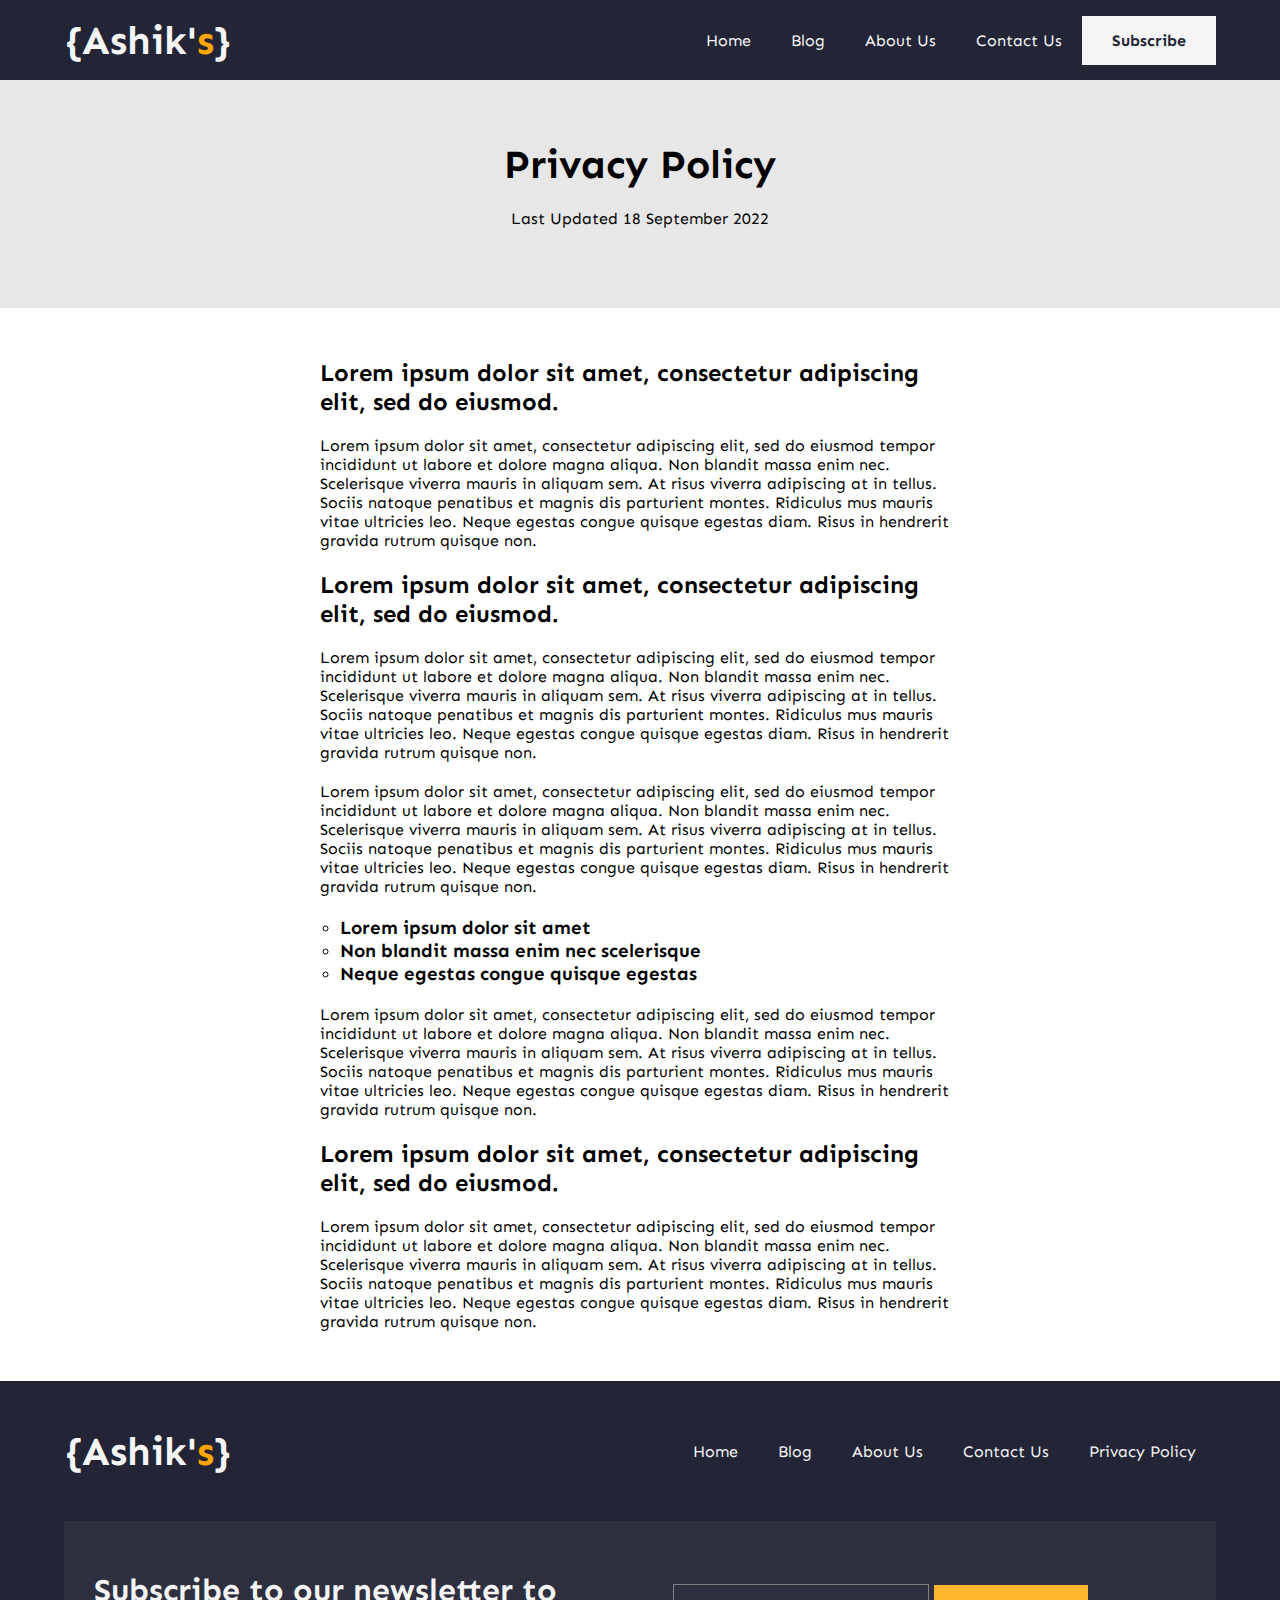
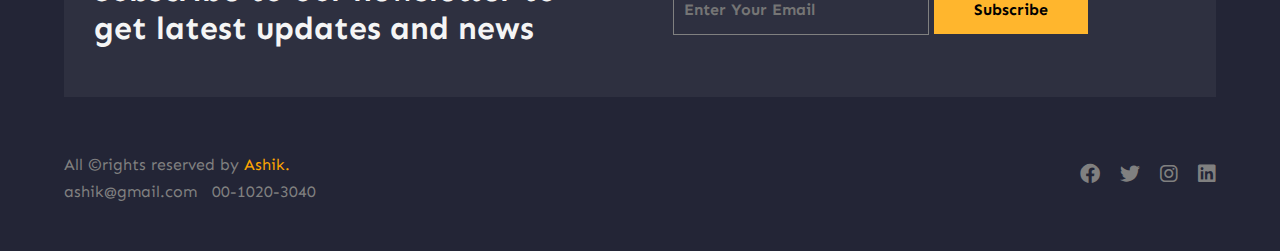
<file: privacy-policy.html>
<!DOCTYPE html>
<html lang="en">
<head>
    <meta charset="UTF-8">
    <meta http-equiv="X-UA-Compatible" content="IE=edge">
    <meta name="viewport" content="width=device-width, initial-scale=1.0">
    <title>Privacy Page</title>
    <link rel="shortcut icon" href="img/favicon.ico" type="image/x-icon">
    <link rel="stylesheet" href="css/all.min.css">
    <link rel="stylesheet" href="css/style.css">
    <link rel="stylesheet" href="css/responsive.css">
</head>
<body>
    <header>
        <nav>
            <div class="container">
                <div class="navbar">
                    <input type="checkbox" id="toggler">
                    <div class="nav-left">
                        <div class="logo">
                            <h2>{Ashik'<span>s</span>}</h2>
                        </div>
                    </div>
                    <div class="nav-right">
                        <ul class=".nav">
                            <li><a href="index.html">Home</a></li>
                            <li><a href="blog.html">Blog</a></li>
                            <li><a href="about.html">About Us</a></li>
                            <li><a href="contact.html">Contact Us</a></li>
                            <li><a href="#subscribe">Subscribe</a></li>
                        </ul>
                    </div>
                    <label for="toggler"><i class="fa-solid fa-bars"></i></label>
                </div>
            </div>
        </nav>

    </header>
    
    <div class="privacy">
        <div class="category-top">
            <div class="container">
                <div class="category-content">
                    <h2>Privacy Policy</h2>
                    <p>Last Updated 18 September 2022</p>
                </div>
            </div>
        </div>

        <div class="blog-post-middle">
            <h2>Lorem ipsum dolor sit amet, consectetur adipiscing elit, sed do eiusmod.</h2>

            <p>Lorem ipsum dolor sit amet, consectetur adipiscing elit, sed do eiusmod tempor incididunt ut labore et dolore magna aliqua. Non blandit massa enim nec. Scelerisque viverra mauris in aliquam sem. At risus viverra adipiscing at in tellus. Sociis natoque penatibus et magnis dis parturient montes. Ridiculus mus mauris vitae ultricies leo. Neque egestas congue quisque egestas diam. Risus in hendrerit gravida rutrum quisque non.</p>

            <h2>Lorem ipsum dolor sit amet, consectetur adipiscing elit, sed do eiusmod.</h2>

            <p>Lorem ipsum dolor sit amet, consectetur adipiscing elit, sed do eiusmod tempor incididunt ut labore et dolore magna aliqua. Non blandit massa enim nec. Scelerisque viverra mauris in aliquam sem. At risus viverra adipiscing at in tellus. Sociis natoque penatibus et magnis dis parturient montes. Ridiculus mus mauris vitae ultricies leo. Neque egestas congue quisque egestas diam. Risus in hendrerit gravida rutrum quisque non.</p>

            <p>Lorem ipsum dolor sit amet, consectetur adipiscing elit, sed do eiusmod tempor incididunt ut labore et dolore magna aliqua. Non blandit massa enim nec. Scelerisque viverra mauris in aliquam sem. At risus viverra adipiscing at in tellus. Sociis natoque penatibus et magnis dis parturient montes. Ridiculus mus mauris vitae ultricies leo. Neque egestas congue quisque egestas diam. Risus in hendrerit gravida rutrum quisque non.</p>
            
            <ul>
                <li>
                    <h3>Lorem ipsum dolor sit amet</h3>
                </li>
                <li>
                    <h3>Non blandit massa enim nec scelerisque</h3>
                </li>
                <li>
                    <h3>Neque egestas congue quisque egestas</h3>
                </li>
            </ul>

            <p>Lorem ipsum dolor sit amet, consectetur adipiscing elit, sed do eiusmod tempor incididunt ut labore et dolore magna aliqua. Non blandit massa enim nec. Scelerisque viverra mauris in aliquam sem. At risus viverra adipiscing at in tellus. Sociis natoque penatibus et magnis dis parturient montes. Ridiculus mus mauris vitae ultricies leo. Neque egestas congue quisque egestas diam. Risus in hendrerit gravida rutrum quisque non.</p>
            
            <h2>Lorem ipsum dolor sit amet, consectetur adipiscing elit, sed do eiusmod.</h2>

            <p>Lorem ipsum dolor sit amet, consectetur adipiscing elit, sed do eiusmod tempor incididunt ut labore et dolore magna aliqua. Non blandit massa enim nec. Scelerisque viverra mauris in aliquam sem. At risus viverra adipiscing at in tellus. Sociis natoque penatibus et magnis dis parturient montes. Ridiculus mus mauris vitae ultricies leo. Neque egestas congue quisque egestas diam. Risus in hendrerit gravida rutrum quisque non.</p>
    
        </div>
    </div>



    
    <footer>
        <div class="container">
            <nav>
                <div class="navbar">
                    <div class="nav-left">
                        <div class="logo">
                            <h2>{Ashik'<span>s</span>}</h2>
                        </div>
                    </div>
                    <div class="nav-right">
                        <ul class=".nav">
                            <li><a href="index.html">Home</a></li>
                            <li><a href="blog.html">Blog</a></li>
                            <li><a href="about.html">About Us</a></li>
                            <li><a href="contact.html">Contact Us</a></li>
                            <li><a href="privacy-policy.html">Privacy Policy</a></li>
                        </ul>
                    </div>
                </div>
            </nav>

            <div id="subscribe">
                <div class="subscribe">
                    <div class="sub-left">
                        <h3>Subscribe to our newsletter to get latest updates and news</h3>
                    </div>
                    <div class="sub-right">
                        <input type="text" placeholder="Enter Your Email">
                        <input type="submit" value="Subscribe">
                    </div>
                </div>
            </div>

            <div class="footer-bottom">
                <div class="f-b-left">
                    <p>All &copyrights reserved by <span>Ashik.</span></p>
                    <span>ashik@gmail.com</span> <span>00-1020-3040</span>
                </div>
                <div class="f-b-right">
                    <ul>
                        <li><a href="#"><i class="fa-brands fa-facebook"></i></a></li>
                        <li><a href="#"><i class="fa-brands fa-twitter"></i></a></li>
                        <li><a href="#"><i class="fa-brands fa-instagram"></i></a></li>
                        <li><a href="#"><i class="fa-brands fa-linkedin"></i></a></li>
                    </ul>
                </div>
            </div>

        </div>

    </footer>
</body>
</html>
</file>
<file: css/style.css>
@import url('https://fonts.googleapis.com/css2?family=Sen:wght@400;700;800&display=swap');

/* Common Css for full website */

*{
    margin: 0;
    padding: 0;
    box-sizing: border-box;
    font-family: 'Sen', sans-serif;
    scroll-behavior: smooth;
}
.container{
    width: 90%;
    margin: 0 auto;
}
ul, ol{
    list-style: none;
}
a{
    text-decoration: none;
}

/* Header section for all pages */
/* Navbar */
header{
    position: sticky;
    top: 0;
    left: 0;
    z-index: 99;
}
nav{
    height: 80px;
    background-color: #232536;
    display: flex;
    align-items: center;
    color: #f5f5f5;
}
nav input, nav label{
    display: none;
}
/* Nav left */
.logo h2{
    font-size: 40px;
}
.logo h2 span{
    color: orange;
}

/* Nav right */
.navbar{
    display: flex;
    flex-wrap: wrap;
    justify-content: space-between;
    align-items: center;
}
.navbar ul{
    display: flex;
    flex-wrap: wrap;
    justify-content: space-between;
    align-items: center;
}
.navbar ul li:last-child a{
    background-color: #f5f5f5;
    color: #232536;
    padding: 15px 30px;
    font-weight: bold;
    transition: 0.5s;
}
.navbar ul li:last-child a:hover{
    background-color: orange;
    color: #f5f5f5;
}
.navbar ul li a{
    display: inline-block;
    padding: 10px 20px;
    font-size: 16px;
    color: #f5f5f5;
}
.navbar ul li a:hover{
    color: orange;
}
/* Index page */
/* Home section */
#home{
    background-image: url(../img/home/index-home-bg.png);
    background-size: cover;
    background-position: center;
    color: #f5f5f5;
}
#home .overlay{
    background: radial-gradient(30.56% 76.04% at 74.58% 0%, rgba(0, 0, 0, 0) 0%, rgba(0, 0, 0, 0.6) 100%)
}
.home{
    width: 60%;
    padding: 120px 20px 200px;
}
.home h5{
    letter-spacing: 1px;
}
.home h2{
    font-size: 40px;
    margin: 20px 0;
}
.home p{
    font-size: 16px;
    width: 80%;
}
.home p span{
    color: orange;
}
.home .details{
    margin: 20px 0px 50px;
}
.btn{
    padding: 15px 30px;
    display: inline-block;
    background-color: orange;
    color: #2c2c2c;
    font-weight: bold;
    transition: 0.3s;
}
.btn:hover{
    padding: 15px 30px;
    display: inline-block;
    background-color: #f5f5f5;
    font-weight: bold;
}

/* Blog posts section */
#post{
    margin: 80px 0;
}
.post{
    display: flex;
    flex-wrap: wrap;
    justify-content: space-between;
    column-gap: 50px;
    row-gap: 30px;
}
.post img{
        width: 100%;
}
.post-left{
    flex-basis: 47%;
}
.post-left .feature-post{
    border: 1px solid lightgray;
    padding: 20px;
    margin-top: 50px;
}
.post-left .feature-post p{
    font-size: 16px;
    margin: 20px 0;
}
.post-left .feature-post p span{
    font-size: 20px;
    margin: 0 10px;
}
.post-left .feature-post h3{
    font-size: 20px;
}
.post-right{
    flex-basis: 47%;
}
.post-right .post-right-top{
    display: flex;
    justify-content: space-between;
}
.post-right .post-right-bottom{
    margin-top: 50px;
}
.post-right .post-right-bottom .posts{
    padding: 28px 20px;
}
.post-right .post-right-bottom .posts:hover{
    background-color: lightgoldenrodyellow;
}
.post-right .post-right-bottom .posts h3{
    width: 70%;
    margin-top: 20px;
    line-height: 25px;
}


/* About section */
#about{
    margin: 50px 0;
}
.about .about-top{
    display: grid;
    grid-template-columns: 20% 1fr 20%;
}
.about .about-top div:nth-child(odd){
    background-color: darkorchid;
    height: 15px;
}
.about .about-top div:nth-child(even){
    background-color: orange;
    height: 15px;
}
.about .about-bottom{
    padding: 80px 50px;
    background-color: #f1f0f0;
    display: flex;
    column-gap: 50px;
    row-gap: 50px;
    justify-content: space-between;
    border-radius: 10px;
}
.about .about-bottom h5{
    letter-spacing: 1px;
}
.about .about-bottom h2, .about-bottom h3{
    margin: 20px 0;
    width: 70%;
    line-height: 28px;
}
.about .about-bottom p{
    line-height: 22px;
}
.about .about-bottom a{
    display: inline-block;
    margin-top: 30px;
    font-weight: bold;
}
.about .about-bottom .about-bottom-left{
    flex-basis: 100%;
}

.about .about-bottom .about-bottom-right{
    flex-basis: 100%;
}

/* Category section */
#h-category, #b-category{
    margin: 50px 0;
}
.h-category h2, .b-category h2{
    text-align: center;
    font-size: 35px;
}
.categories-items{
    display: grid;
    grid-template-columns: repeat(auto-fit, minmax(230px, 1fr));
    column-gap: 50px;
    row-gap: 30px;
    margin-top: 80px;
}
.category .categories{
    padding: 10px 10px 20px;
    background-color: #ecebeb;
    border-radius: 10px;
    transition: background-color 0.5s ;
}
.category .c-two img{
    padding: 12px;
}
.category .categories h3{
    margin: 15px 0;
}
.category .categories:hover{
    background-color: #fdbc42;
}
.category .categories:hover img{
    background-color: #f5f5f5;
    border-radius: 10px;
}

/* CloseUp Group section */
#group{
    margin: 100px 0;
}
.group{
    height: 700px;
    display: flex;
    flex-wrap: wrap;
    position: relative;
}
.group .group-left{
    height: 100%;
    flex-basis: 75%;
}
.group .group-left img{
    height: 100%;
    width: 100%;
    object-fit: cover;
}
.group .group-right{
    background-color: #fff;
    height: 70%;
    flex-basis: 50%;
    position: absolute;
    left: 53%;
    bottom: 0;
    padding: 50px;
}
.group .group-right h2{
    margin: 20px 0;
    font-size: 35px;
}
.group .group-right p{
    line-height: 25px;
    margin-bottom: 50px;
}

/* Authors Group */
#authors{
    margin: 100px 0;
}
.authors h2{
    text-align: center;
    font-size: 35px;
}
.authors-group{
    display: grid;
    grid-template-columns: repeat(auto-fit, minmax(250px, 1fr));
    grid-gap: 30px 50px;
    justify-content: center;
    align-items: center;
    margin-top: 80px;
}
.authors-group .author{
    text-align: center;
    background-color: #e7e7e7;
    padding: 30px 0;
    border-radius: 10px;
    transition: background-color 0.5s;
}
.authors-group .author:hover{
    background-color: #ffb62d;
}
.authors-group .author p{
    margin: 10px 0;
}
.authors-group .author ul{
    display: flex;
    flex-wrap: wrap;
    justify-content: center;
    column-gap: 15px;
}

/* logo section */
#c-logo{
    margin: 100px 0;
}
.c-logo ul{
    display: flex;
    gap: 20px;
    flex-wrap: wrap;
    justify-content: space-evenly;
}

/* Testimonials section */
#testimonials{
    margin: 100px 0;
}
.testimonials{
    display: flex;
    padding: 80px;
    background-color: lightgoldenrodyellow;
}
.testimonial-left{
    padding: 0 50px 0 0;
}
.testimonial-left h5{
    letter-spacing: 1px;
}
.testimonial-left h3{
    font-size: 30px;
    width: 70%;
    margin: 20px 0;
}

.testimonial-right{
    padding: 0 0 0 80px;
    border-left: 2px solid lightgray;
}
.testimonial-right h4{
    width: 70%;
}
.testimonial-right .testimonial-right-bottom{
    display: flex;
    justify-content: space-between;
    margin-top: 80px;
}
.testimonial-right .testimonial-right-bottom .profile{
    display: flex;
    column-gap: 20px;
}
.testimonial-right .testimonial-right-bottom .profile h4{
    width: 100%;
}
.testimonial-right .testimonial-right-bottom .profile img{
    width: 40px;
}
.testimonial-right .testimonial-right-bottom .arrow a{
    font-size: 25px;
    background-color: #fff;
    padding: 10px;
    border-radius: 50%;
}
.testimonial-right .testimonial-right-bottom .arrow a:hover{
    background-color: transparent;
}


/* Join Section */
#join{
    margin: 100px 0;
}
.join{
    text-align: center;
}
.join p{
    margin: 20px 0;
}


/* Blog page */
/* Home section */
.blog-container{
    display: flex;
    align-items: center;
}
#blog-home{
    background-color: #dddddd;
}
.blog-container img{
    width: 100%;
}

/* Post section */
.blog-post{
    display: flex;
    column-gap: 50px;
    margin-top: 50px;
    align-items: center;
}
.blog-post img{
    width: 100%;
}
.blog-post h5{
    letter-spacing: 2px;
    color: blueviolet;
}
.blog-post h3{
    width: 70%;
    font-size: 30px;
    margin: 30px 0;
}
.blog-post p{
    line-height: 25px;
}
.blog-slide{
    text-align: center;
    margin: 50px 0;
}

/* Blog Post Page */
.bpt-container{
    width: 50%;
    margin: 80px auto 50px;
}
.blog-post-top h2{
    font-size: 38px;
    margin: 20px 0;
}
.andrew{
    display: flex;
    column-gap: 10px;
}
.andrew img{
    width: 40px;
}
.andrew h4{
    color: #592EA9;
}
.category-label{
    display: flex;
    gap: 10px;
}
.bpt-container ~ img{
    width: 100%;
}

.blog-post-middle{
    width: 50%;
    margin: 50px auto 50px;
}
.blog-post-middle p{
    margin: 20px 0;
}
.blog-post-middle ul{
    list-style-type: circle;
    margin-left: 20px;
}

.blog-post-bottom{
    margin: 100px 0 80px;
}


.other-posts{
    display: grid;
    grid-template-columns: repeat(auto-fit, minmax(250px, 1fr));
    gap: 50px;
    margin-top: 50px;
}
.other-posts img{
    width: 100%;
}
.other-posts p{
    margin: 20px 0;
}

/* About Page */
/* About section */
.a-top{
    width: 70%;
    margin: 0 auto;
    display: flex;
    gap: 50px;
    align-items: center;
}
.a-top :is(.at-left,.at-right){
    flex-basis: 45%;
}
.a-top .at-left{
    background-color: #FFFFFF;
    transform: translateY(50px);
    padding: 20px 40px;
    z-index: 1;
}
.a-top .at-left h2{
    margin: 20px 0 0;
}

.a-middle{
    position: relative;
    z-index: 0;
}
.a-middle img{
    width: 100%;
    object-fit: cover;
    height: 350px;
}
.countdown{
    display: flex;
    background-color: #ffb62d;
    /* width: 36%; */
    justify-content: space-between;
    position: absolute;
    bottom: 4px;
    left: 20%;
}
.count{
    padding: 20px;
}
.count h3{
    font-size: 30px;
}
.count p{
    font-size: 12px;
}

.a-bottom{
    display: grid;
    grid-template-columns: repeat(auto-fit, minmax(300px, 1fr));
    justify-content: space-around;
    gap: 30px;
    background-color: #F4F0F8;
    padding: 100px 50px 50px;
}
.a-bottom .a-bottom-left, .a-bottom .a-bottom-right{
    flex-basis: 40%;
}
.a-bottom .a-bottom-left h3, .a-bottom .a-bottom-right h3{
    font-size: 28px;
    margin: 20px 0;
}
.a-bottom .a-bottom-left p, .a-bottom .a-bottom-right p{
    line-height: 25px;
}

/* Team section */
#team{
    margin: 80px 0;
}
.team{
    display: grid;
    gap: 60px;
}
.team img{
    width: 100%;
    border-radius: 20px;
}
.team-top, .team-bottom{
    display: grid;
    grid-template-columns: repeat(auto-fit, minmax(450px, 1fr));
    justify-content: space-between;
    align-items: center;
    gap: 50px;
}
.team-top .team-top-left, .team-bottom .team-bottom-right{
    padding: 0 50px;
}
.team-top h3, .team-bottom h3{
    font-size: 25px;
}
.team-top h4, .team-bottom h4{
    margin: 30px 0;
    font-size: 20px;
    line-height: 28px;
}
.team-top p, .team-bottom p{
    line-height: 25px;
}

/* Author Page */
.main-author-container{
    width: 70%;
}
.main-author-top{
    padding: 100px 0;
    background-color: #F4F0F8;
}
.mat{
    display: flex;
    gap: 50px;
    align-items: center;
}
/* .mat img{
    width: 100%;
} */
.mat .mat-right{
    padding: 0 80px 0 0;
}
.mat .mat-right h2{
    font-size: 30px;
    margin: 20px 0;
}
.mat .mat-right p{
    line-height: 25px;
    margin-bottom: 20px;
}
.mat .mat-right ul{
    display: flex;
    gap: 20px;
}
.mat .mat-right ul a{
    color: #1d1d1d;
}

.main-author-bottom{
    margin: 100px 0;
}
.main-author-bottom .mab{
    display: flex;
    margin-bottom: 50px;
    gap: 50px;
    align-items: center;
}
.main-author-bottom .mab h5{
    color: blueviolet;
}
.main-author-bottom .mab h2{
    margin: 20px 0;
    line-height: 35px;
}

.main-author-bottom .mab p{
    line-height: 28px;
}

/* Category Page */
#category{
    margin: 0px 0 100px;
}
.category-top{
    padding: 60px 0;
    background: #e7e7e7;
}
.category-content{
    text-align: center;
    width: 25%;
    margin: 0 auto;
}
.category-post h3{
    font-size: 25px;
    margin: 10px 0;
}
.category-content h2{
    font-size: 40px;
}

.category-content p{
    margin: 20px 0;
}
.category-bottom-right{
    margin-top: 50px;
}
.category-bottom-right .category-names > h3{
    font-size: 30px;
}
.category-names .cname{
    padding: 5px 20px;
    display: flex;
    align-items: center;
    column-gap: 20px;
    border: 1px solid #ffb62d;
    margin-top: 20px;
    transition: background 0.5s;
}
.category-names .cname:hover{
    background: #ffb62d;
}
.category-names .cname-one img{
    padding: 12px 10px;
}
.category-container{
    display: flex;
    gap: 80px;
}

.category-tags{
    width: 250px;
    margin-top: 50px;
}
.category-tags ul{
    display: flex;
    flex-wrap: wrap;
    gap: 20px;
    margin-top: 20px;
}
.category-tags ul li{
    padding: 10px 20px;
    border: 1px solid gray;
    border-radius: 50px;
}

/* Contact Page */
#contact{
    margin: 100px 0;
}
.contact{
    width: 60%;
    margin: 0 auto;
}
.contact-top{
    text-align: center;
}
.contact-top h2{
    margin: 15px 0;
}
.contact-middle{
    display: flex;
    padding:  3rem;
    background-color: #592EA9;
    margin: 60px 0 20px;
    column-gap: 50px;
    border-radius: 20px;
    flex-wrap: wrap;
}
.contact-middle .cm-left, .contact-middle .cm-right {
    flex-basis: 44%;
}
.contact-middle .cm-p{
    padding: 10px 0;
    border-bottom: 1px solid #d3d3d333;
}
.contact-middle h4{
    color: #f5f5f5;
    line-height: 28px;
}
.contact-middle p{
    color: rgb(158, 158, 158);
}
.contact-bottom form{
    display: flex;
    flex-direction: column;
    gap: 20px;
    margin-top: 50px;
}
.contact-bottom :is(input,select,textarea){
    width: 100%;
    padding: 15px 10px;
    outline: none;
    font-size: 16px;
}
.contact-bottom textarea{
    height: 150px;
}
.contact-bottom input[type=submit]{
    background-color: #ffb62d;
    color: gray;
    outline: none;
    font-size: 20px;
    font-weight: bold;
    border: 0;
    transition: 0.5s;
}
.contact-bottom input[type=submit]:hover{
    color: #ffb62d;
    background-color: gray;
}








/* Footer section for all pages */
footer{
    background-color: #232536;
}
footer nav{
    padding: 70px 0;
}
footer .navbar{
    width: 100%;
}
footer .navbar ul li:last-child a{
    color: #f5f5f5;
    background-color: #232536;
    padding: 10px 20px;
    font-weight: normal;
}
.subscribe{
    padding: 50px 30px;
    background-color: #2E3040;
    display: flex;
    flex-wrap: wrap;
    justify-content: space-between;
    align-items: center;
    row-gap: 20px;
    column-gap: 30px;
}
.subscribe .sub-left{
    flex-basis: 47%;
}
.subscribe h3{
    font-size: 32px;
    color: #f5f5f5;
}
.subscribe .sub-right{
    flex-basis: 47%;
}
.subscribe input[type=text]{
    width: 50%;
    padding: 15px 10px;
    font-size: 16px;
    font-weight: bold;
    border: 1px solid gray;
    outline: none;
    background-color: transparent;
    color: lightgray;
}
.subscribe input[type=submit]{
    width: 30%;
    padding: 15px 10px;
    font-size: 16px;
    font-weight: bold;
    background-color: #ffb62d;
    border: 0;
}
.footer-bottom{
    padding: 50px 0;
    display: flex;
    flex-wrap: wrap;
    justify-content: space-between;
    align-items: center;
    row-gap: 20px;
}
.footer-bottom .f-b-left{
    color: gray;
}
.footer-bottom .f-b-left p span{
    color: orange;
}
.footer-bottom .f-b-left span{
    margin: 8px 10px 0 0;
    display: inline-block;
}
.footer-bottom .f-b-right ul{
    display: flex;
    column-gap: 20px;
}
.footer-bottom .f-b-right ul li a{
    color: gray;
    font-size: 20px;
}
.footer-bottom .f-b-right ul li a:hover{
    color: orange;
}
</file>
<file: css/responsive.css>
/* // Extra small devices (portrait phones, less than 576px) */
@media (max-width: 36em) { 
    /* Home page */
    .container{
        width: 95%;
    }
    .home{
        padding: 50px 0;
    }
    /* category section */
    .category .categories{
        text-align: center;
    }

    /* About section */
    .about-bottom{
        padding: 20px !important;
    }
    /* Category section */
    .category h2{
        font-size: 28px;
    }

    /* Group section */
    .group .group-right{
        padding: 20px;
    }

    /* About Page */
    /* About section */
    .a-top{
        width: 100%;
    }
    .countdown{
        flex-wrap: wrap;
        left: 0;
    }
    .count{
        padding: 10px;
    }

    /* Team section */
    .team-top, .team-bottom{
        grid-template-columns: repeat(auto-fit, minmax(300px, 1fr));
    }
    .team-top .team-top-left, .team-bottom .team-bottom-right{
        padding: 0 10px;
    }

    /* testimonial section */
    .testimonials{
        padding: 20px;
    }
    .testimonial-left{
        padding: 0;
    }
    .testimonial-right .testimonial-right-bottom{
        flex-wrap: wrap;
        row-gap: 50px;
    }

    /* footer section */
    footer .navbar{
        row-gap: 20px;
    }
    .subscribe{
        padding: 20px;
    }
    .subscribe .sub-left{
        flex-basis: 100%;
    }
    .subscribe .sub-right{
        flex-basis: 100%;
    }
    .subscribe input[type=submit]{
        width: 45%;
    }
    
    /* Author page */
    .mat .mat-right{
        padding: 0;
    }

    /* Category page */
    
    .category-content{
        width: 80% !important;
    }
    .bpt-container, .blog-post-middle{
        width: 80%;
    }
}




/* // Small devices (landscape phones, less than 768px) */
@media (max-width: 48em) {
    /* Navbar section */
    
    header .navbar ul{
        display: flex;
        flex-direction: column;
        align-items: center;
        background-color: brown;
        position: fixed;
        top: 80px;
        right: -48%;
        transition: right 0.5s ease-in-out;
    }
    header label{
        display: block;
    }
    header input:checked ~ .nav-right ul{
        right: 0%;
    }

    /* Home section */
    .home{
        width: 100%;
    }
    .home h2, .home p{
        width: 100%;
    }

    

    /* About section */
    .about-bottom{
        flex-wrap: wrap;
    }

    /* Group section */
    .group{
        position: unset;
        height: fit-content;
    }
    .group .group-right{
        position: unset;
        flex-basis: 100%;
    }
    .group .group-left{
        flex-basis: 100%;
    }

    /* Testimonial section */
    .testimonials{
        flex-wrap: wrap;
        row-gap: 50px;
    }
    .testimonial-right{
        padding: 0;
        border: none;
    }


    /* Blog page */
    /* Home section */
    .home h2{
        font-size: 25px;
    }
    .blog-home-left{
        width: 100% !important;
    }
    .blog-container{
        flex-wrap: wrap;
    }
    .blog-home-right{
        flex-basis: 100%;
    }
    /* Blog post section */
    .blog-post{
        flex-wrap: wrap;
        row-gap: 50px;
    }
    .blog-post h3{
        width: 100%;
    }

    /* About Page */
    /* about section */
    .a-top{
        flex-wrap: wrap;
        row-gap: 50px;
    }
    .a-top :is(.at-left,.at-right){
    flex-basis: 100%;
    }
    .a-top .at-right{
        margin: 30px 0 50px;
    }

    /* Category page */
    .category-content{
        width: 50%;
    }
    .category-names .cnames{
        flex-wrap: wrap;
    }

}

/* // Medium devices (tablets, less than 992px) */
@media (max-width: 62em) {
    .home{
        width: 80%;
    }
    /* Post section */
    .post .post-left, .post .post-right{
        flex-basis: 100%;
    }

    /* Contact page */
    .contact-middle{
        padding: 1rem;
    }
    .contact-middle .cm-left, .contact-middle .cm-right{
        flex-basis: 92%;
    }
    /* Author page */
    .mat, .mab{
        flex-wrap: wrap;
        justify-content: center;
    }
    .mab img{
        width: 100%;
    }

    /* Category page */
    .category-container{
        flex-wrap: wrap;
    }
    .category-names .cnames{
        display: flex;
        gap: 20px;
        flex-wrap: wrap;
    }
    .category-tags{
        width: 100%;
    }
 }

 

/* // Large devices (desktops, greater than 1200px) */
@media (min-width: 75em) {

 }
</file>
<file: css/login-register.css>
*{
    margin: 0;
    padding: 0;
    font-family: sans-serif;
}
.area{
    width: 100%;
    height: 100%;
    background: linear-gradient(rgba(0,0,0,0.4), rgba(0, 0, 0 ,0.4)), url(../img/banner.jpg);
    background-position: center;
    background-size: cover;
    position: absolute;
}
.form-box{
    width: 300px;
    height: 450px;
    background: #fff;
    margin: 6% auto;
    padding: 5px;
    position: relative;
    border-radius: 8px;
    overflow: hidden;
}

/* Buttons */

.toggle-btn{
    width: 200px;
    box-shadow: 0 0 20px 9px #ff61241f;
    margin: 35px auto;
    position: relative;
    border-radius: 30px;
}
#btns{
    position: absolute;
    top: 0;
    left: 0;
    width: 100px;
    height: 100%;
    background: linear-gradient(to right, #ff105f, #ffad06);
    border-radius: 30px;
    transition: 0.5s;
}
.btn{
    padding: 10px 28px;
    cursor: pointer;
    position: relative;
    background: transparent;
    border: 0;
    outline: none;
}

/* Social Icons */
.social-icons{
    text-align: center;
    margin: 30px auto;
}
.social-icons img{
    width: 30px;
    margin: 0 12px;
    box-shadow: 0 0 20px 0 #7f7f7f3d;
    border-radius: 50%;
    cursor: pointer;
}

/* Inputs */
/* .input-group{

} */
.up{
    width: 92%;
    padding: 10px 0;
    margin: 10px 0px 10px 10px;
    border-top: 0;
    border-bottom: 1px solid lightslategray;
    border-left: 0;
    border-right: 0;
    outline: 0;
    background: transparent;
}
.checkbox{
    margin: 20px 5px;
}
.submit{
    display: block;
    width: 80%;
    background: linear-gradient(to right, #ff105f, #ffad06);
    margin: 10px auto;
    padding: 10px 0;
    border-radius: 30px;
    border: 0;
    outline: none;
    font-size: 16px;
    font-weight: bold;
    cursor: pointer;
    box-shadow:  0 0 20px 9px #ff622444;
}
#login{
    position: relative;
    top: 0;
    left: 0;
    transition: .5s;
}
#register{
    position: relative;
    top: -222px;
    left: 300px;
    transition: .5s;
}
</file>
